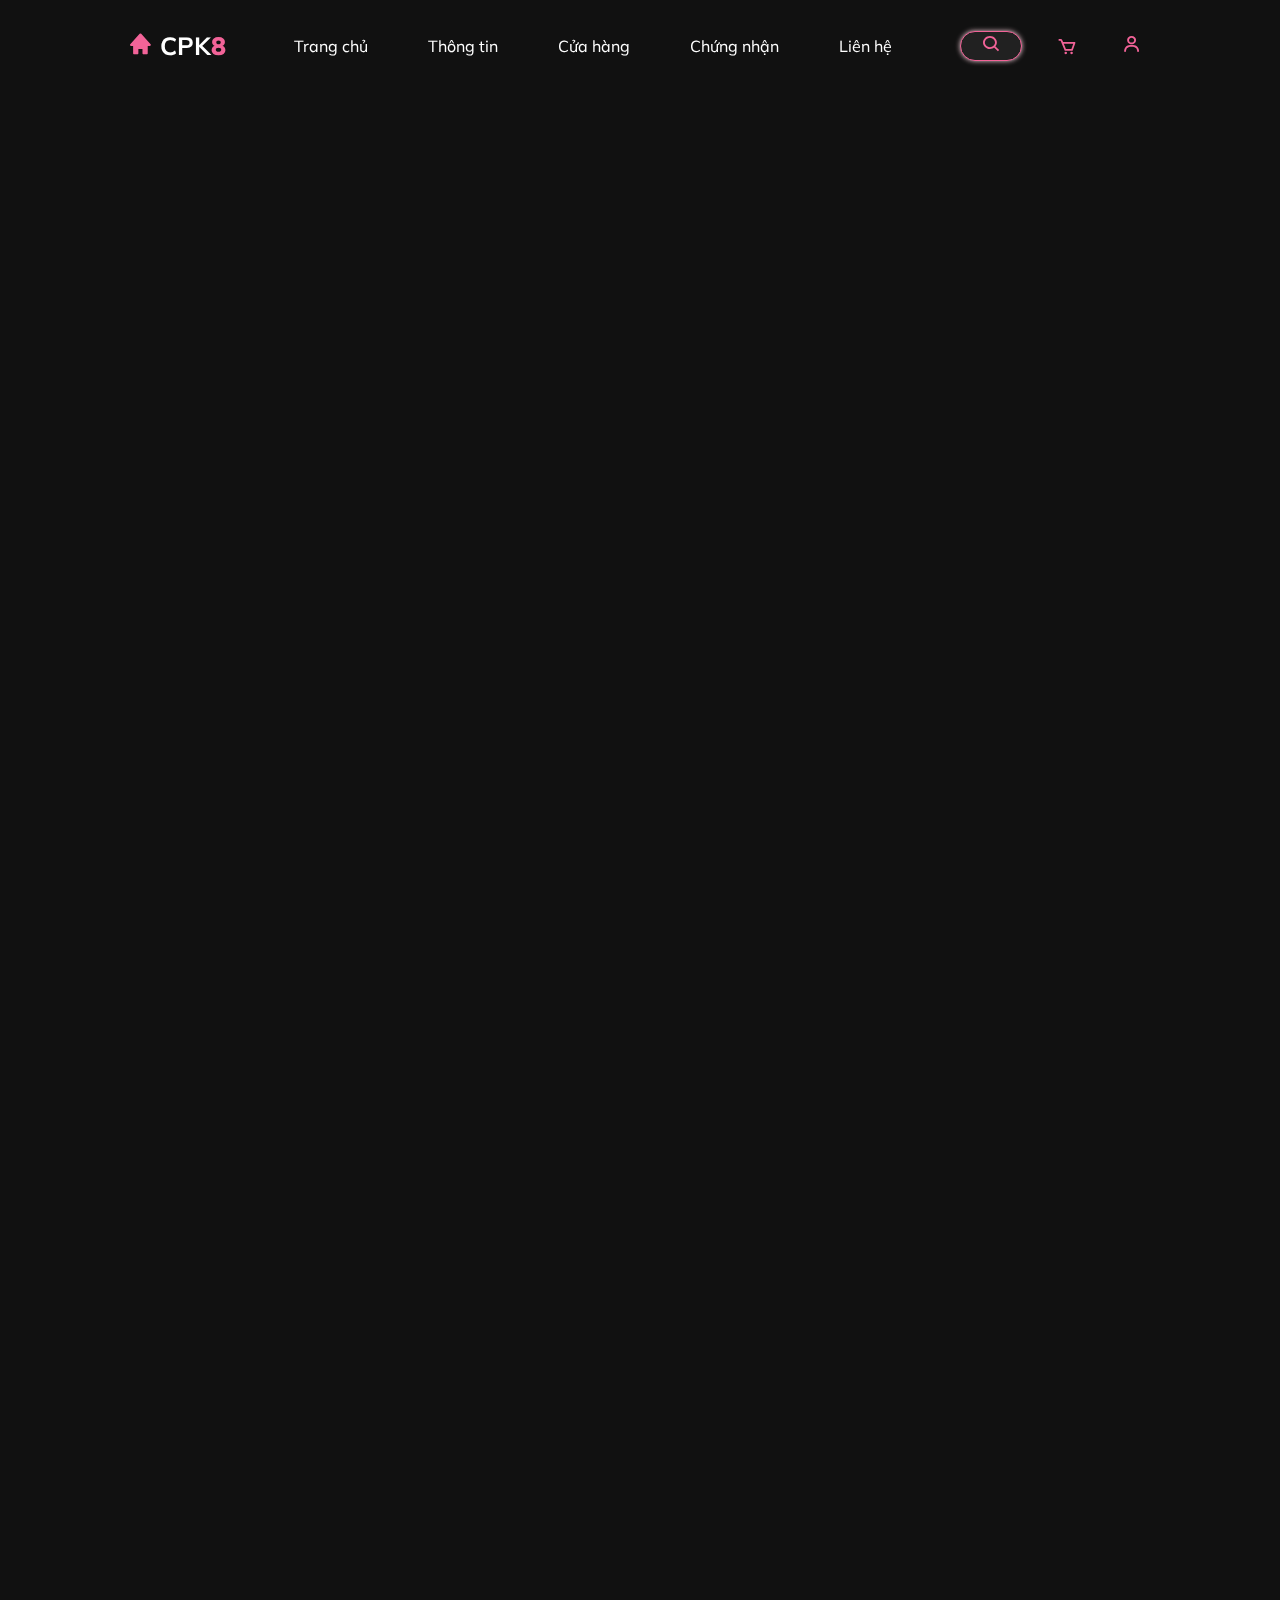
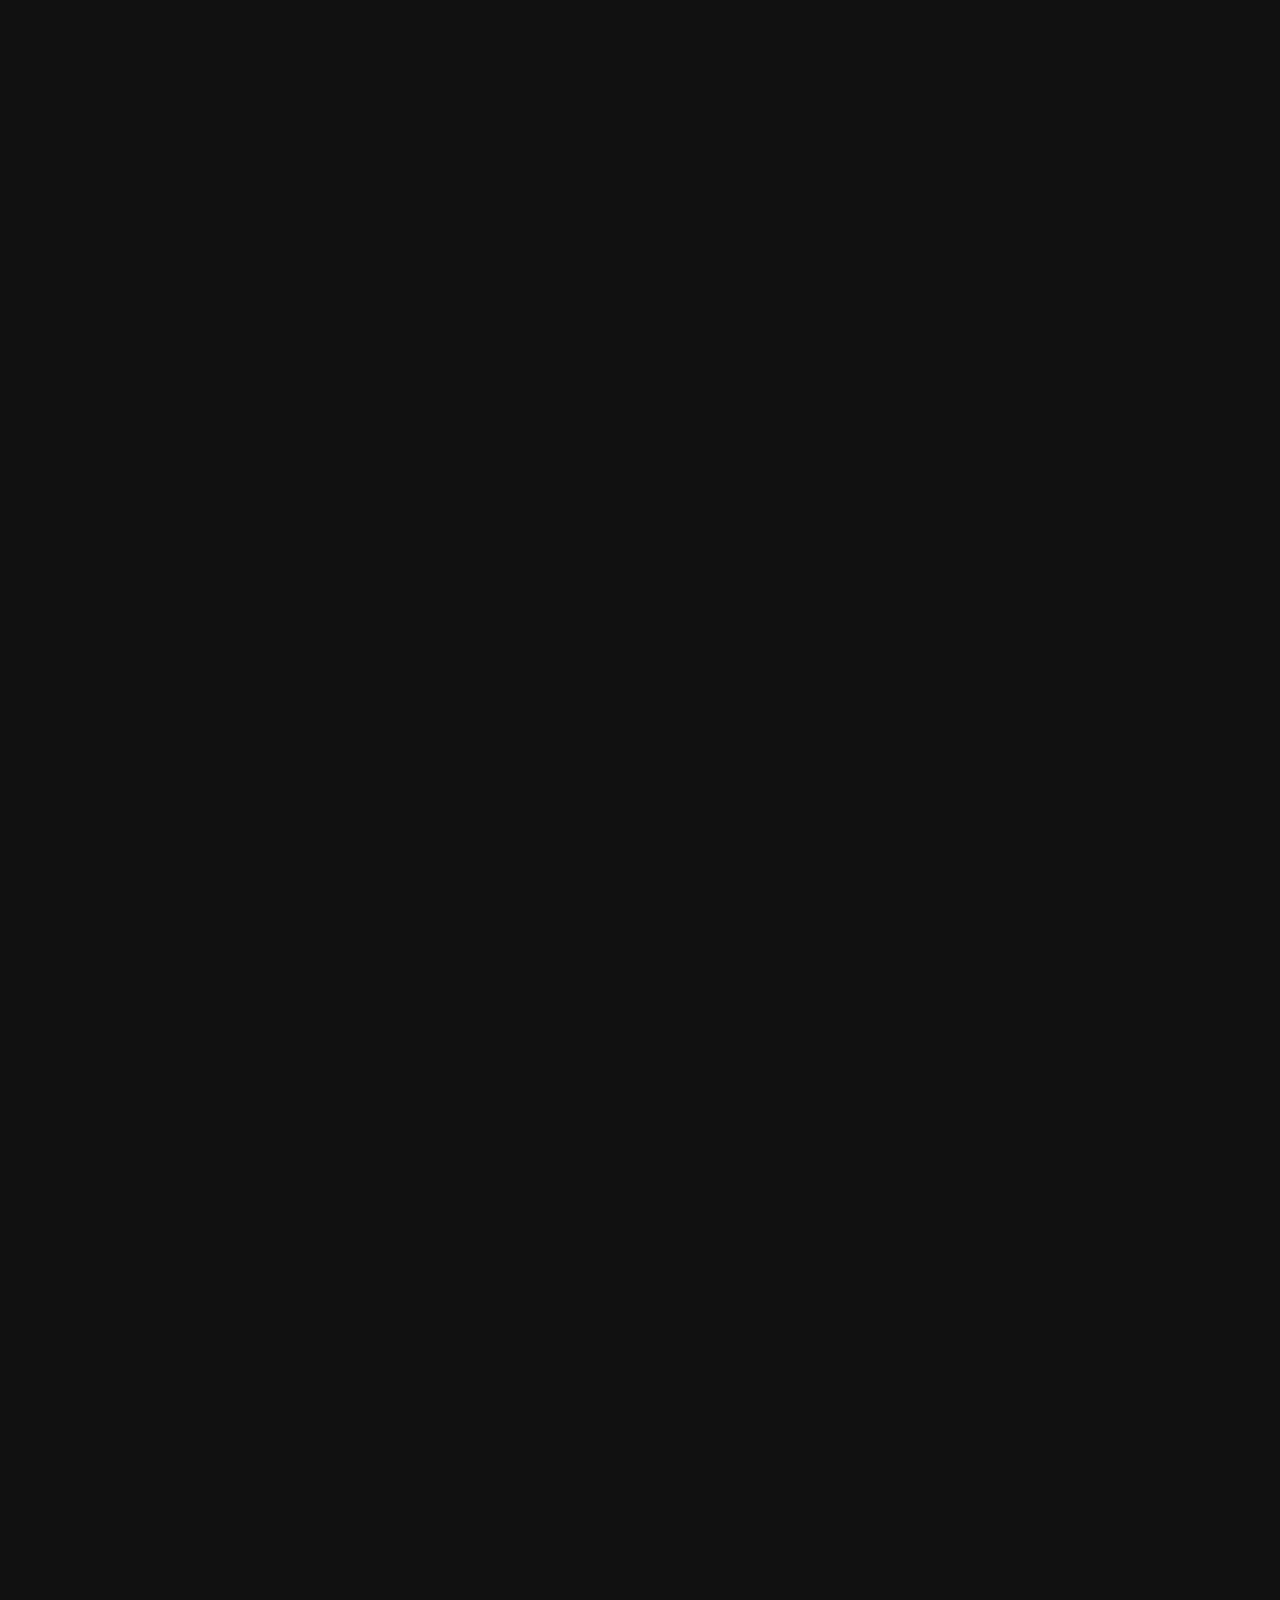
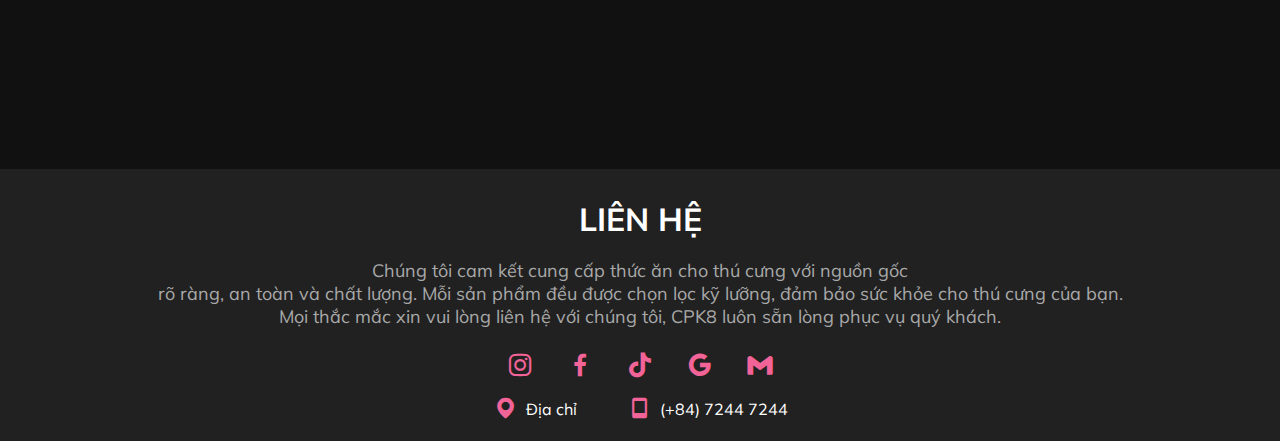
<file: HTML/index.html>
<!DOCTYPE html>
<html lang="en">
  <head>
    <meta charset="UTF-8" />
    <meta name="viewport" content="width=device-width, initial-scale=1.0" />
    <title>Document</title>
    <!-- Link icon-->
    <link
      rel="stylesheet"
      href="https://unpkg.com/boxicons@latest/css/boxicons.min.css"
    />

    <!-- Link font -->
    <link rel="preconnect" href="https://fonts.googleapis.com" />
    <link rel="preconnect" href="https://fonts.gstatic.com" crossorigin />
    <link
      href="https://fonts.googleapis.com/css2?family=Mulish:ital,wght@0,200..1000;1,200..1000&display=swap"
      rel="stylesheet"
    />

    <!-- Link css -->
    <link rel="stylesheet" href="/CSS/style.css" />
  </head>

  <body>
    <!-- Header (Nha Phuong)-->
    <header>
      <div class="logo">
        <a href="#"><i class="bx bxs-home"></i> CPK<span>8</span> </a>
      </div>
      <div class="nav-list">
        <ul>
          <li>
            <a href="index.html#home" data-page="home" class="nav-link"
              >Trang chủ</a
            >
          </li>
          <li>
            <a href="info.html#info" data-page="info" class="nav-link"
              >Thông tin</a
            >
          </li>
          <li class="has-submenu" id="dropdown">
            <a href="store.html#store" data-page="store" class="nav-link"
              >Cửa hàng</a
            >
            <ul class="submenu">
              <li><a href="store.html#cho">Thức ăn chó</a></li>
              <li><a href="store.html#meo">Thức ăn mèo</a></li>
              <li><a href="store.html#cat">Cát vệ sinh</a></li>
              <li><a href="store.html#dochoi">Đồ chơi xinh</a></li>
              <li><a href="store.html#yeuthich">Yêu thích</a></li>
            </ul>
          </li>

          <li>
            <a href="#cl" data-page="cl" class="nav-link">Chứng nhận</a>
          </li>
          <li>
            <a href="#contact" data-page="contact" class="nav-link">Liên hệ</a>
          </li>
        </ul>
      </div>
      <div class="nav">
        <div class="sr">
          <input type="text" class="search" placeholder="Tìm kiếm..." />
          <a href="" id="nut"><i class="bx bx-search"></i> </a>
        </div>

        <div class="cart-icon-wrapper">
          <a href="/HTML/cart.html"
            ><i class="bx bx-cart"></i> <span id="cart-count">0</span></a
          >
          <div id="mini-cart-dropdown" class="mini-cart-dropdown">
            <h5>Giỏ hàng của bạn</h5>
            <div id="mini-cart-items" class="mini-cart-items">
              <p class="text-muted text-center">Giỏ hàng trống.</p>
            </div>
            <div class="mini-cart-footer">
              <span>Tổng tiền:</span>
              <span id="mini-cart-total-price">0₫</span>
            </div>
            <div class="mini-cart-actions">
              <a href="/HTML/cart.html" class="btn-view-cart">Xem giỏ hàng</a>
            </div>
          </div>
        </div>
        <a href="" class="menu"> <i class="bx bx-menu"></i></a>
        <a href=""><i class="bx bx-user"></i></a>
      </div>
    </header>

    <!-- Nhiem  vu 0 (Nha Phuong) -->
    <!-- Home -->
    <section class="home" id="home" data-group="home">
      <div class="left">
        <h1>THỨC ĂN <span>HẤP DẪN</span> CHO <span>THÚ CƯNG</span> CỦA BẠN</h1>
        <div class="buttons">
          <a href="" class="btn">Xem thêm <i class="bx bx-play"></i></a>
          <a href="" class="btn-1">Mua ngay</a>
        </div>
      </div>
      <div class="image">
        <img src="/IMG/meo.png" alt="" />
      </div>
    </section>

    <!-- Nhiem  vu 1 (Bao Chau)-->
    <!-- Thong tin -->
    <section class="info-boxes" id="info" data-group="info">
      <div class="info-item">
        <a href="" class="phone"><i class="bx bxs-watch"></i></a>
        <p>7:00am - 21:00pm</p>
        <span>Giờ mở cửa</span>
      </div>
      <div class="info-item">
        <a href="" class="phone"><i class="bx bxs-map"></i></a>
        <p>140 Lê Trọng Tấn</p>
        <span>Địa chỉ của chúng tôi</span>
      </div>
      <div class="info-item">
        <a href="" class="phone"><i class="bx bxs-phone"></i></a>
        <p>(+84) 7724 4724</p>
        <span>Gọi cho chúng tôi</span>
      </div>
    </section>

    <section class="pet-food-info fly-in-section" id="info-2" data-group="info">
      <div class="info-container">
        <img src="/IMG/dog.png" alt="poodle" class="poodle-img" />
        <div class="info-text">
          <h2>TẠI SAO CẦN CẨN TRỌNG TRONG VIỆC MUA THỨC ĂN CHO THÚ CƯNG.</h2>
          <p>
            Mỗi loài, mỗi giống thú cưng có nhu cầu dinh dưỡng khác nhau. Việc
            cho ăn sai loại có thể gây thiếu chất hoặc dư thừa chất, dẫn đến các
            vấn đề sức khỏe như béo phì, bệnh thận, tiêu hóa kém,..., Một số thú
            cưng bị dị ứng hoặc không tiêu hóa được một số loại thức ăn (ví dụ:
            sô cô la, hành, tỏi,... rất độc với chó mèo).
          </p>
          <p>
            Đầu tư đúng vào thức ăn chất lượng sẽ giảm nguy cơ bệnh tật, tránh
            phải đi khám thú y thường xuyên, giúp tiết kiệm thời gian và tiền
            bạc.
          </p>
          <a href="#" class="read-more">Xem thêm ➤</a>
        </div>
      </div>
    </section>

    <!-- Nhiem  vu 2 (Nha Phuong) -->
    <!-- Section cua hang -->
    <section class="boxes-food" id="store" data-group="store">
      <h3>Cửa Hàng Chúng Tôi</h3>
      <h1>NHỮNG SẢN PHẨM BÁN CHẠY</h1>
      <div class="slider-wrapper">
        <button class="arrow left">&#10094;</button>
        <!-- mũi tên trái -->

        <div class="foods">
          <div class="food-item">
            <a href="#"><i class="bx bx-heart"></i></a>
            <img src="/IMG/TA2.png" class="i-sp" alt="Royal Canin Hairball" />
            <h3>Royal Canin</h3>
            <a href="#" class="des"
              >Thức ăn hạt cho mèo tiêu búi lông Royal Canin Hairball</a
            >
            <div class="cost">
              <p>135.000đ</p>
              <a
                href="javascript:void(0);"
                class="add-to-cart"
                data-name="Royal Canin Hairball"
                data-price="135000"
                data-image="/IMG/TA2.png"
                data-description="Thức ăn hạt cho mèo tiêu búi lông Royal Canin Hairball"
                >Thêm</a
              >
            </div>
          </div>
          <div class="food-item">
            <a href="#"><i class="bx bx-heart"></i></a>
            <img src="/IMG/TA3.png" class="i-sp" alt="Royal Canin Sensory" />
            <h3>Royal Canin</h3>
            <a href="#" class="des"
              >Pate mèo Royal Canin Sensory kích thích giác quan 85g</a
            >
            <div class="cost">
              <p>29.000đ</p>
              <a
                href="javascript:void(0);"
                class="add-to-cart"
                data-name="Royal Canin Sensory"
                data-price="29000"
                data-image="/IMG/TA3.png"
                data-description="Pate mèo Royal Canin Sensory kích thích giác quan 85g"
                >Thêm</a
              >
            </div>
          </div>
          <div class="food-item">
            <a href="#"><i class="bx bx-heart"></i></a>
            <img
              src="/IMG/TA4.png"
              class="i-sp"
              alt="Royal Canin Hairball Pate"
            />
            <h3>Royal Canin</h3>
            <a href="#" class="des"
              >Pate mèo tiêu búi lông Royal Canin Hairball 85g</a
            >
            <div class="cost">
              <p>29.000đ</p>
              <a
                href="javascript:void(0);"
                class="add-to-cart"
                data-name="Royal Canin Hairball Pate"
                data-price="29000"
                data-image="/IMG/TA4.png"
                data-description="Pate mèo tiêu búi lông Royal Canin Hairball 85g"
                >Thêm</a
              >
            </div>
          </div>
          <div class="food-item">
            <a href="#"><i class="bx bx-heart"></i></a>
            <img
              src="/IMG/TA5.png"
              class="i-sp"
              alt="Royal Canin Poodle Adult"
            />
            <h3>Royal Canin</h3>
            <a href="#" class="des"
              >Thức ăn hạt cho chó Poodle trưởng thành Royal Canin Poodle
              Adult</a
            >
            <div class="cost">
              <p>145.000đ</p>
              <a
                href="javascript:void(0);"
                class="add-to-cart"
                data-name="Royal Canin Poodle Adult"
                data-price="145000"
                data-image="/IMG/TA5.png"
                data-description="Thức ăn hạt cho chó Poodle trưởng thành Royal Canin Poodle Adult"
                >Thêm</a
              >
            </div>
          </div>
          <div class="food-item">
            <a href="#"><i class="bx bx-heart"></i></a>
            <img
              src="/IMG/TA6.png"
              class="i-sp"
              alt="Royal Canin Mother and Babycat"
            />
            <h3>Royal Canin</h3>
            <a href="#" class="des"
              >Thức ăn hạt cho mèo mẹ & mèo con Royal Canin Mother and
              Babycat</a
            >
            <div class="cost">
              <p>120.000đ</p>
              <a
                href="javascript:void(0);"
                class="add-to-cart"
                data-name="Royal Canin Mother and Babycat"
                data-price="120000"
                data-image="/IMG/TA6.png"
                data-description="Thức ăn hạt cho mèo mẹ & mèo con Royal Canin Mother and Babycat"
                >Thêm</a
              >
            </div>
          </div>
          <div class="food-item">
            <a href="#"><i class="bx bx-heart"></i></a>
            <img
              src="/IMG/TA7.png"
              class="i-sp"
              alt="Royal Canin Medium Adult"
            />
            <h3>Royal Canin</h3>
            <a href="#" class="des"
              >Thức ăn hạt cho chó trưởng thành giống vừa Royal Canin Medium
              Adult</a
            >
            <div class="cost">
              <p>179.000đ</p>
              <a
                href="javascript:void(0);"
                class="add-to-cart"
                data-name="Royal Canin Medium Adult"
                data-price="179000"
                data-image="/IMG/TA7.png"
                data-description="Thức ăn hạt cho chó trưởng thành giống vừa Royal Canin Medium Adult"
                >Thêm</a
              >
            </div>
          </div>
          <div class="food-item">
            <a href="#"><i class="bx bx-heart"></i></a>
            <img src="/IMG/TA8.png" class="i-sp" alt="Royal Canin Fit 32" />
            <h3>Royal Canin</h3>
            <a href="#" class="des"
              >Thức ăn hạt cho mèo trưởng thành vận động thường xuyên Royal
              Canin Fit 32</a
            >
            <div class="cost">
              <p>109.000đ</p>
              <a
                href="javascript:void(0);"
                class="add-to-cart"
                data-name="Royal Canin Fit 32"
                data-price="109000"
                data-image="/IMG/TA8.png"
                data-description="Thức ăn hạt cho mèo trưởng thành vận động thường xuyên Royal Canin Fit 32"
                >Thêm</a
              >
            </div>
          </div>
        </div>
        <button class="arrow right">&#10095;</button>
        <!-- mũi tên phải -->
      </div>
      <a href="/HTML/store.html" class="read-more read-more-s">Xem thêm ➤</a>
    </section>

    <!-- Section chung nhan -->
    <section class="cn-boxes" id="cl" data-group="cl">
      <h3>Chứng Nhận</h3>
      <h1>AN TOÀN THỰC PHẨM</h1>
      <div class="cn-mom">
        <div class="cn-item">
          <a href="" class="phones"
            ><i class="bx bxs-check-shield"></i> Nguồn gốc rõ ràng</a
          >
          <p>
            Thức ăn cho thú cưng được nhập từ nhà cung cấp uy tín, có nguồn gốc
            minh bạch. Đảm bảo không chứa chất cấm hay phụ gia gây hại.
          </p>
        </div>
        <div class="cn-item">
          <a href="" class="phones"
            ><i class="bx bxs-certification"></i> Giấy phép an toàn</a
          >
          <p>
            Sản phẩm có giấy chứng nhận vệ sinh an toàn thực phẩm từ cơ quan
            chức năng. Đã qua kiểm định chất lượng trước khi đến tay khách hàng.
          </p>
        </div>
        <div class="cn-item">
          <a href="" class="phones"
            ><i class="bx bxs-dish"></i> Chế biến tại chỗ an toàn</a
          >
          <p>
            Thức ăn tự làm được chế biến trong môi trường sạch, đảm bảo vệ sinh
            nghiêm ngặt. Nguyên liệu tươi mới, phù hợp dinh dưỡng cho thú cưng.
          </p>
        </div>
      </div>
    </section>
    <footer class="contact" id="contact" data-group="contact">
      <h1>LIÊN HỆ</h1>
      <p>
        Chúng tôi cam kết cung cấp thức ăn cho thú cưng với nguồn gốc <br />rõ
        ràng, an toàn và chất lượng. Mỗi sản phẩm đều được chọn lọc kỹ lưỡng,
        đảm bảo sức khỏe cho thú cưng của bạn.<br />
        Mọi thắc mắc xin vui lòng liên hệ với chúng tôi, CPK8 luôn sẵn lòng phục
        vụ quý khách.
      </p>
      <div class="icons-mxh">
        <a href=""><i class="bx bxl-instagram"></i></a>
        <a href=""><i class="bx bxl-facebook"></i></a>
        <a href=""><i class="bx bxl-tiktok"></i></a>
        <a href=""><i class="bx bxl-google"></i></a>
        <a href=""><i class="bx bxl-gmail"></i></a>
      </div>
      <div class="adr">
        <a href=""><i class="bx bxs-map"></i> Địa chỉ</a>
        <a href=""><i class="bx bx-mobile"></i> (+84) 7244 7244</a>
      </div>
    </footer>
    <!-- link script -->
    <script src="/JS/cart.js"></script>
    <script src="/JS/script.js"></script>
  </body>
</html>
</file>
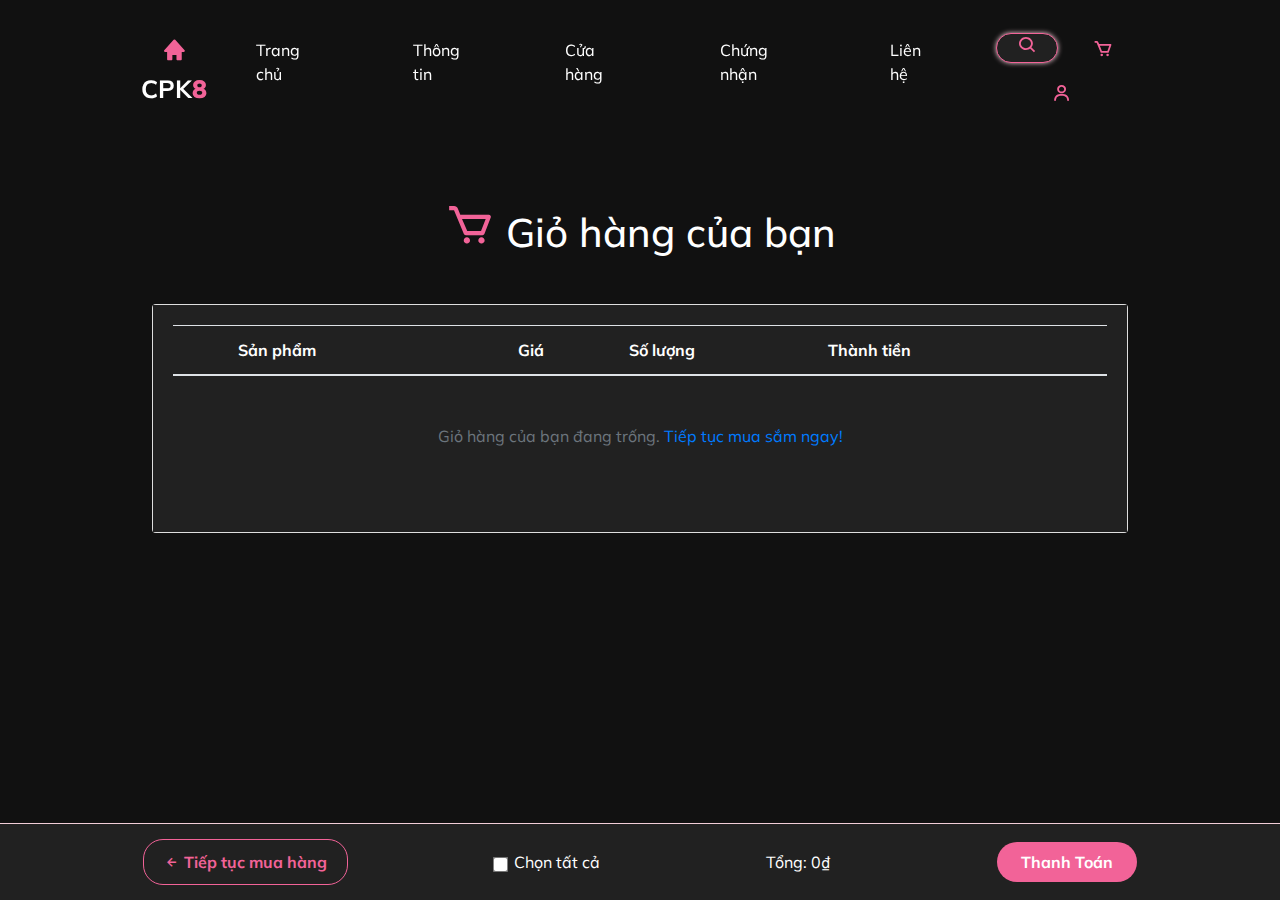
<file: HTML/cart.html>
<!DOCTYPE html>
<html lang="vi">
  <head>
    <meta charset="UTF-8" />
    <meta name="viewport" content="width=device-width, initial-scale=1.0" />
    <title>Giỏ hàng của bạn</title>
    <link
      rel="stylesheet"
      href="https://unpkg.com/boxicons@latest/css/boxicons.min.css"
    />

    <link rel="preconnect" href="https://fonts.googleapis.com" />
    <link rel="preconnect" href="https://fonts.gstatic.com" crossorigin />
    <link
      href="https://fonts.googleapis.com/css2?family=Mulish:ital,wght@0,200..1000;1,200..1000&display=swap"
      rel="stylesheet"
    />

    <link rel="stylesheet" href="/CSS/bootstrap.min.css" />
    <link rel="stylesheet" href="/CSS/cart.css" />
    <link rel="stylesheet" href="/CSS/style.css" />
  </head>
  <body>
    <header>
      <div class="logo">
        <a href="#"><i class="bx bxs-home"></i> CPK<span>8</span> </a>
      </div>
      <div class="nav-list">
        <ul>
          <li>
            <a href="index.html#home" data-page="home" class="nav-link"
              >Trang chủ</a
            >
          </li>
          <li>
            <a href="info.html#info" data-page="info" class="nav-link"
              >Thông tin</a
            >
          </li>
          <li class="has-submenu" id="dropdown">
            <a href="store.html#store" data-page="store" class="nav-link"
              >Cửa hàng</a
            >
            <ul class="submenu">
              <li><a href="store.html#cho">Thức ăn chó</a></li>
              <li><a href="store.html#meo">Thức ăn mèo</a></li>
              <li><a href="store.html#cat">Cát vệ sinh</a></li>
              <li><a href="store.html#dochoi">Đồ chơi xinh</a></li>
              <li><a href="store.html#yeuthich">Yêu thích</a></li>
            </ul>
          </li>

          <li>
            <a href="#cl" data-page="cl" class="nav-link">Chứng nhận</a>
          </li>
          <li>
            <a href="#contact" data-page="contact" class="nav-link">Liên hệ</a>
          </li>
        </ul>
      </div>
      <div class="nav">
        <div class="sr">
          <input type="text" class="search" placeholder="Tìm kiếm..." />
          <a href="" id="nut"><i class="bx bx-search"></i> </a>
        </div>

        <div class="cart-icon-wrapper">
          <a href="/HTML/cart.html"
            ><i class="bx bx-cart"></i> <span id="cart-count">0</span></a
          >
          <div id="mini-cart-dropdown" class="mini-cart-dropdown">
            <h5>Giỏ hàng của bạn</h5>
            <div id="mini-cart-items" class="mini-cart-items">
              <p class="text-muted text-center">Giỏ hàng trống.</p>
            </div>
            <div class="mini-cart-footer">
              <span>Tổng tiền:</span>
              <span id="mini-cart-total-price">0₫</span>
            </div>
            <div class="mini-cart-actions">
              <a href="/HTML/cart.html" class="btn-view-cart">Xem giỏ hàng</a>
            </div>
          </div>
        </div>
        <a href="" class="menu"> <i class="bx bx-menu"></i></a>
        <a href=""><i class="bx bx-user"></i></a>
      </div>
    </header>

    <section class="table-cart"></section>
    <div class="container-fluid px-4 mt-0 mb-5">
      <h1 class="text-center mb-4 cart-page-title text-white">
        <a href="" class="cart"><i class="bx bx-cart"></i></a> Giỏ hàng của bạn
      </h1>
      <div class="card shadow-sm cart-card">
        <div class="card-body">
          <div class="table-responsive">
            <table class="table align-middle cart-table">
              <thead>
                <tr>
                  <th></th>
                  <th class="text-white" scope="col">Sản phẩm</th>
                  <th></th>
                  <th class="text-white" scope="col" class="text-center">
                    Giá
                  </th>
                  <th class="text-white" scope="col" class="text-center">
                    Số lượng
                  </th>
                  <th class="text-white" scope="col" class="text-center">
                    Thành tiền
                  </th>
                  <th class="text-white" scope="col" class="text-center"></th>
                </tr>
              </thead>
              <tbody id="cart-items-container">
              </tbody>
            </table>
          </div>
        </div>
      </div>
    </div>

    <div class="cart-footer-bar">
      <div
        class="container d-flex justify-content-between align-items-center flex-wrap"
      >
        <a href="index.html" class="btn btn-outline-light me-2 mb-2 mb-md-0">
          <i class="bx bx-left-arrow-alt"></i> Tiếp tục mua hàng
        </a>

        <div class="d-flex align-items-center mb-2 mb-md-0">
          <input
            type="checkbox"
            id="selectAllFooter"
            class="form-check-input me-2"
          />
          <label for="selectAllFooter" class="form-check-label text-white"
            >Chọn tất cả</label
          >
        </div>

        <div class="text-white fw-bold mb-2 mb-md-0">
          Tổng: <span id="totalPriceFooter">0₫</span>
        </div>

        <button class="btn btn-checkout px-4 py-2">Thanh Toán</button>
      </div>
    </div>

    <script src="/JS/bootstrap.bundle.min.js""></script>
    <script src="/JS/script.js"></script>
    <script src="/JS/cart.js"></script>

  </body>
</html>
</file>
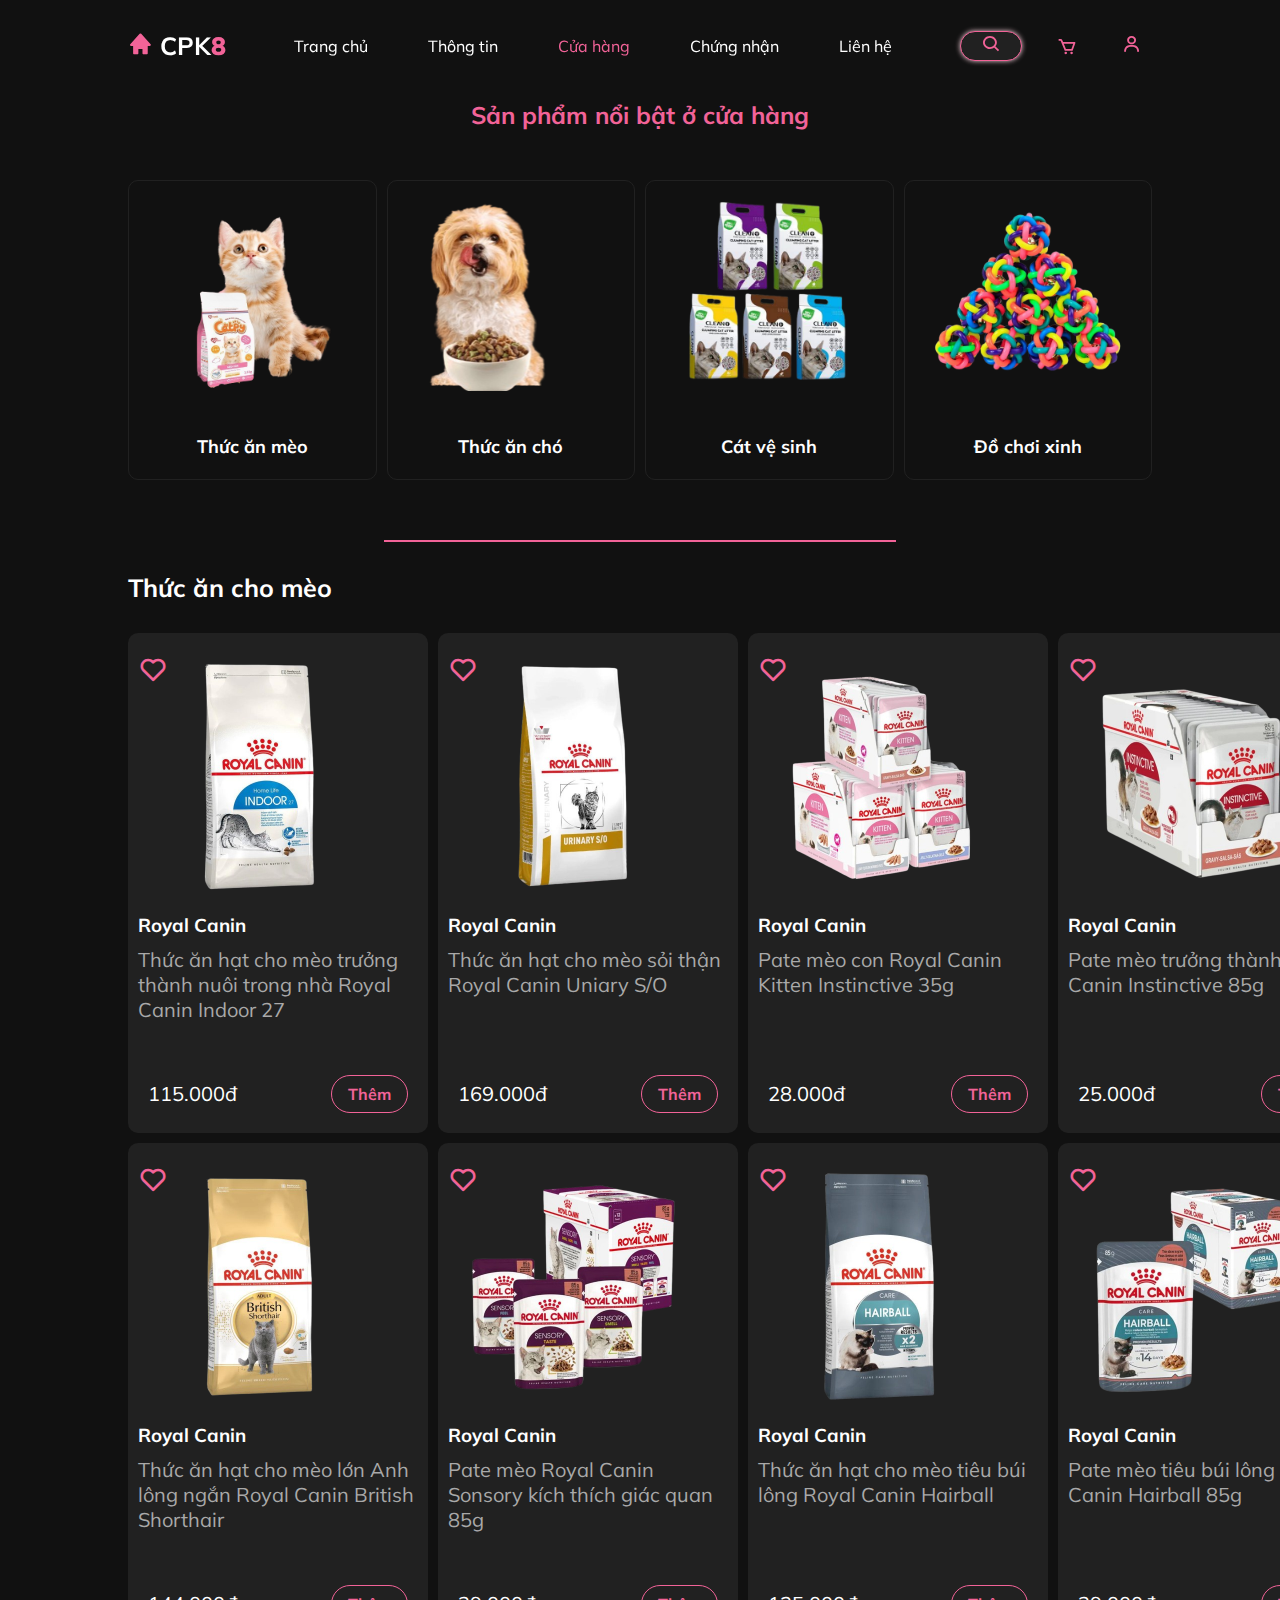
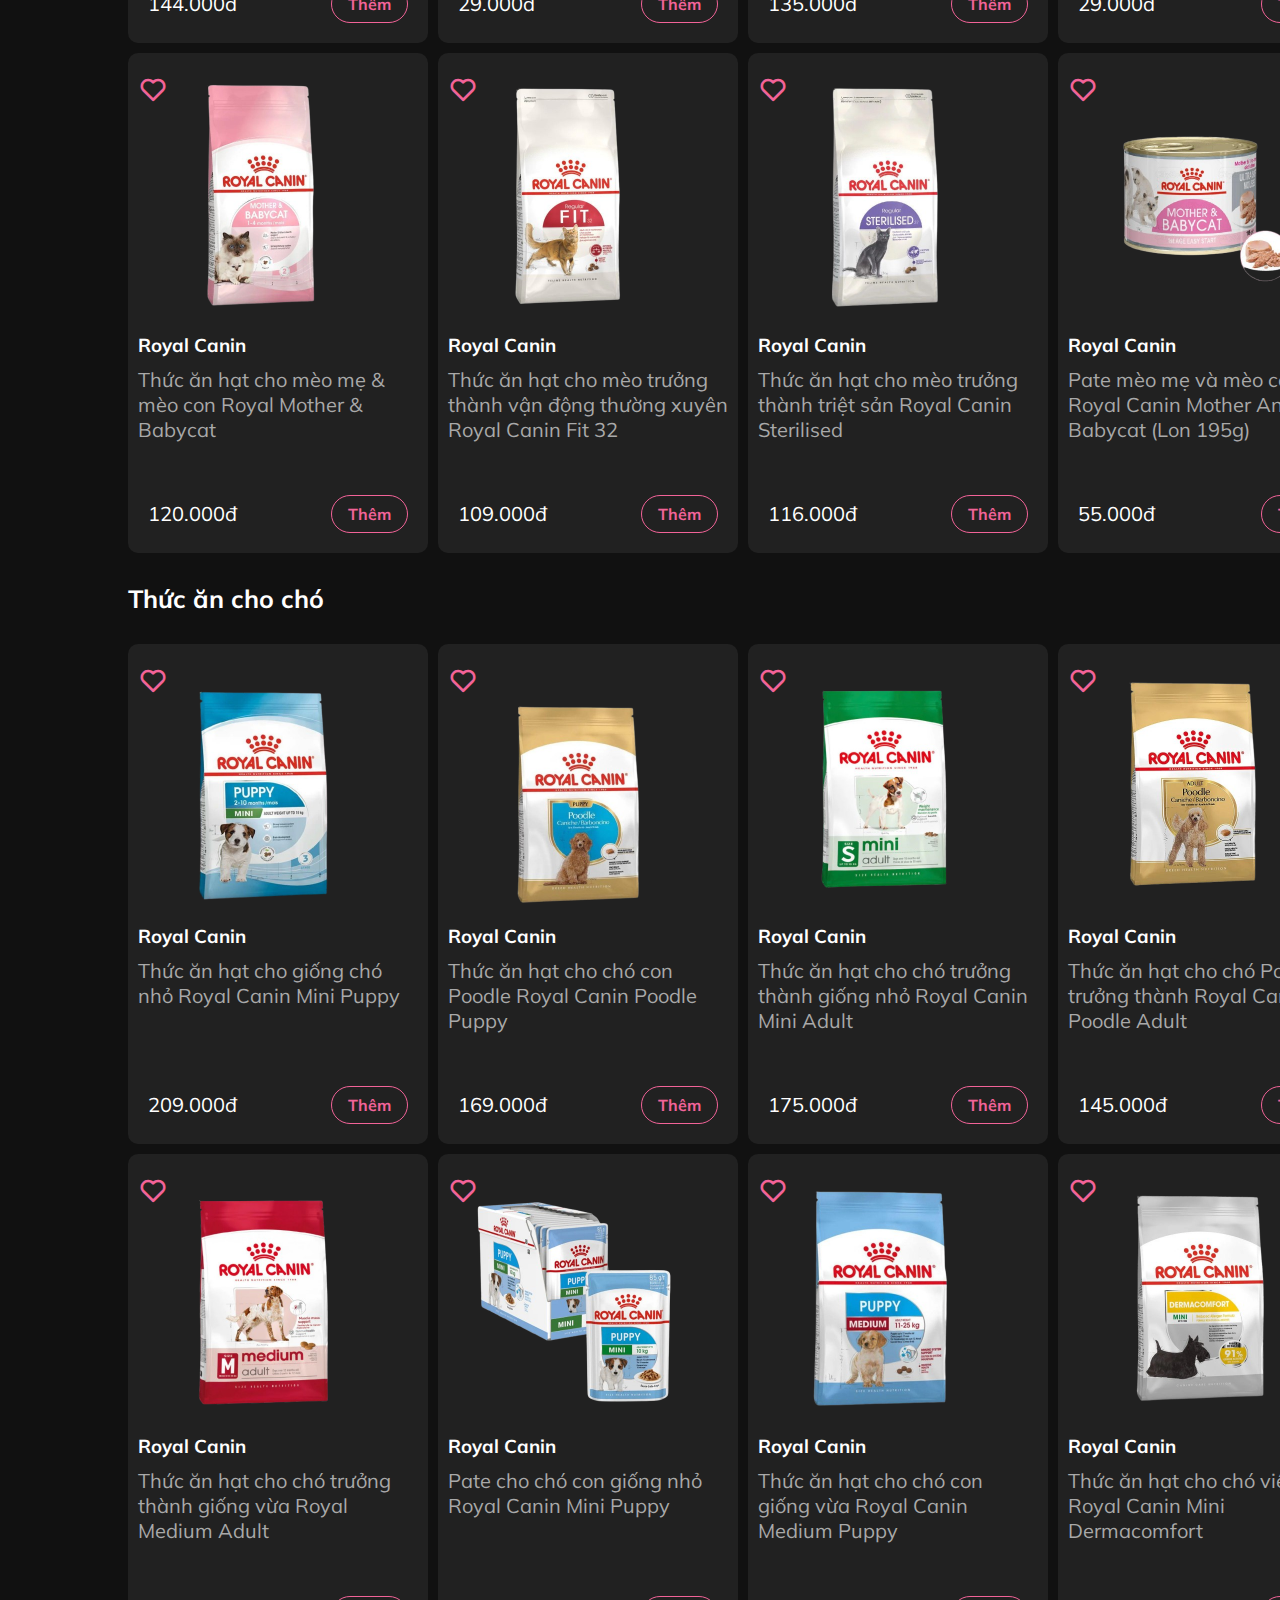
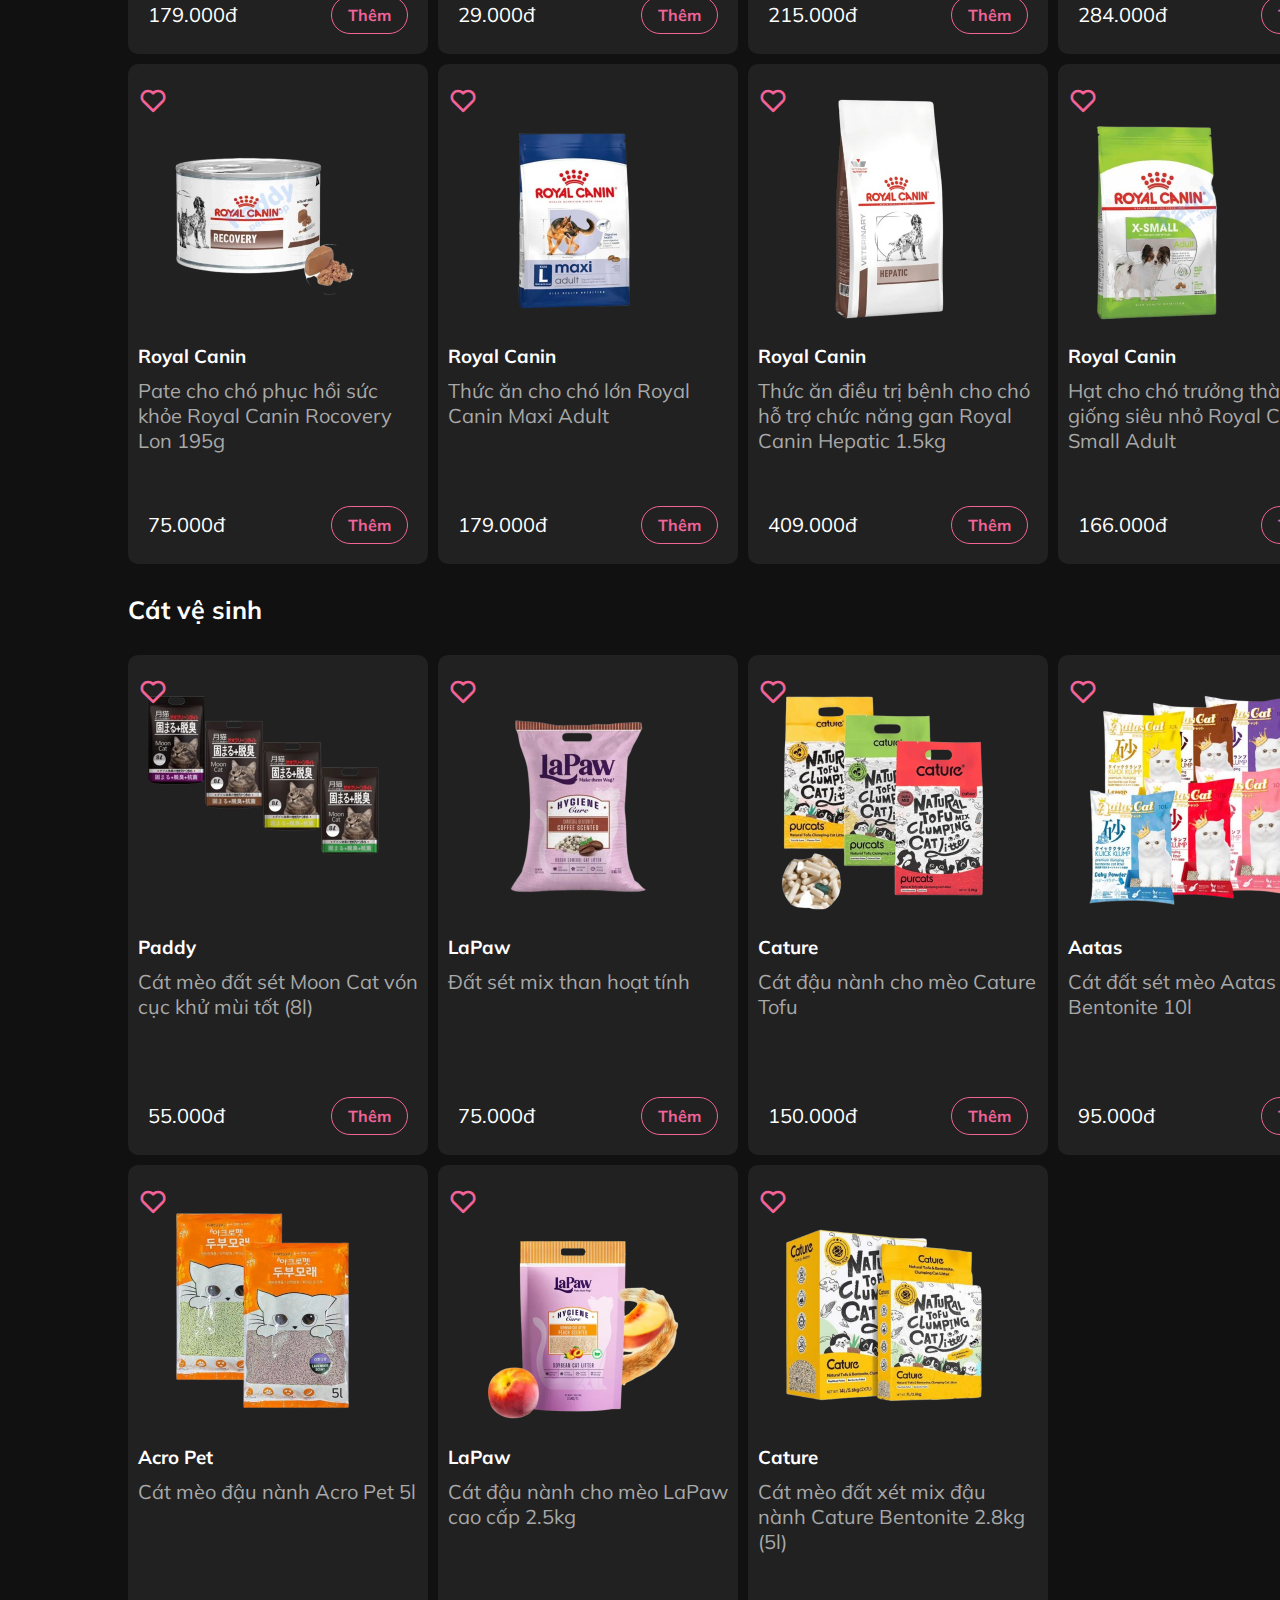
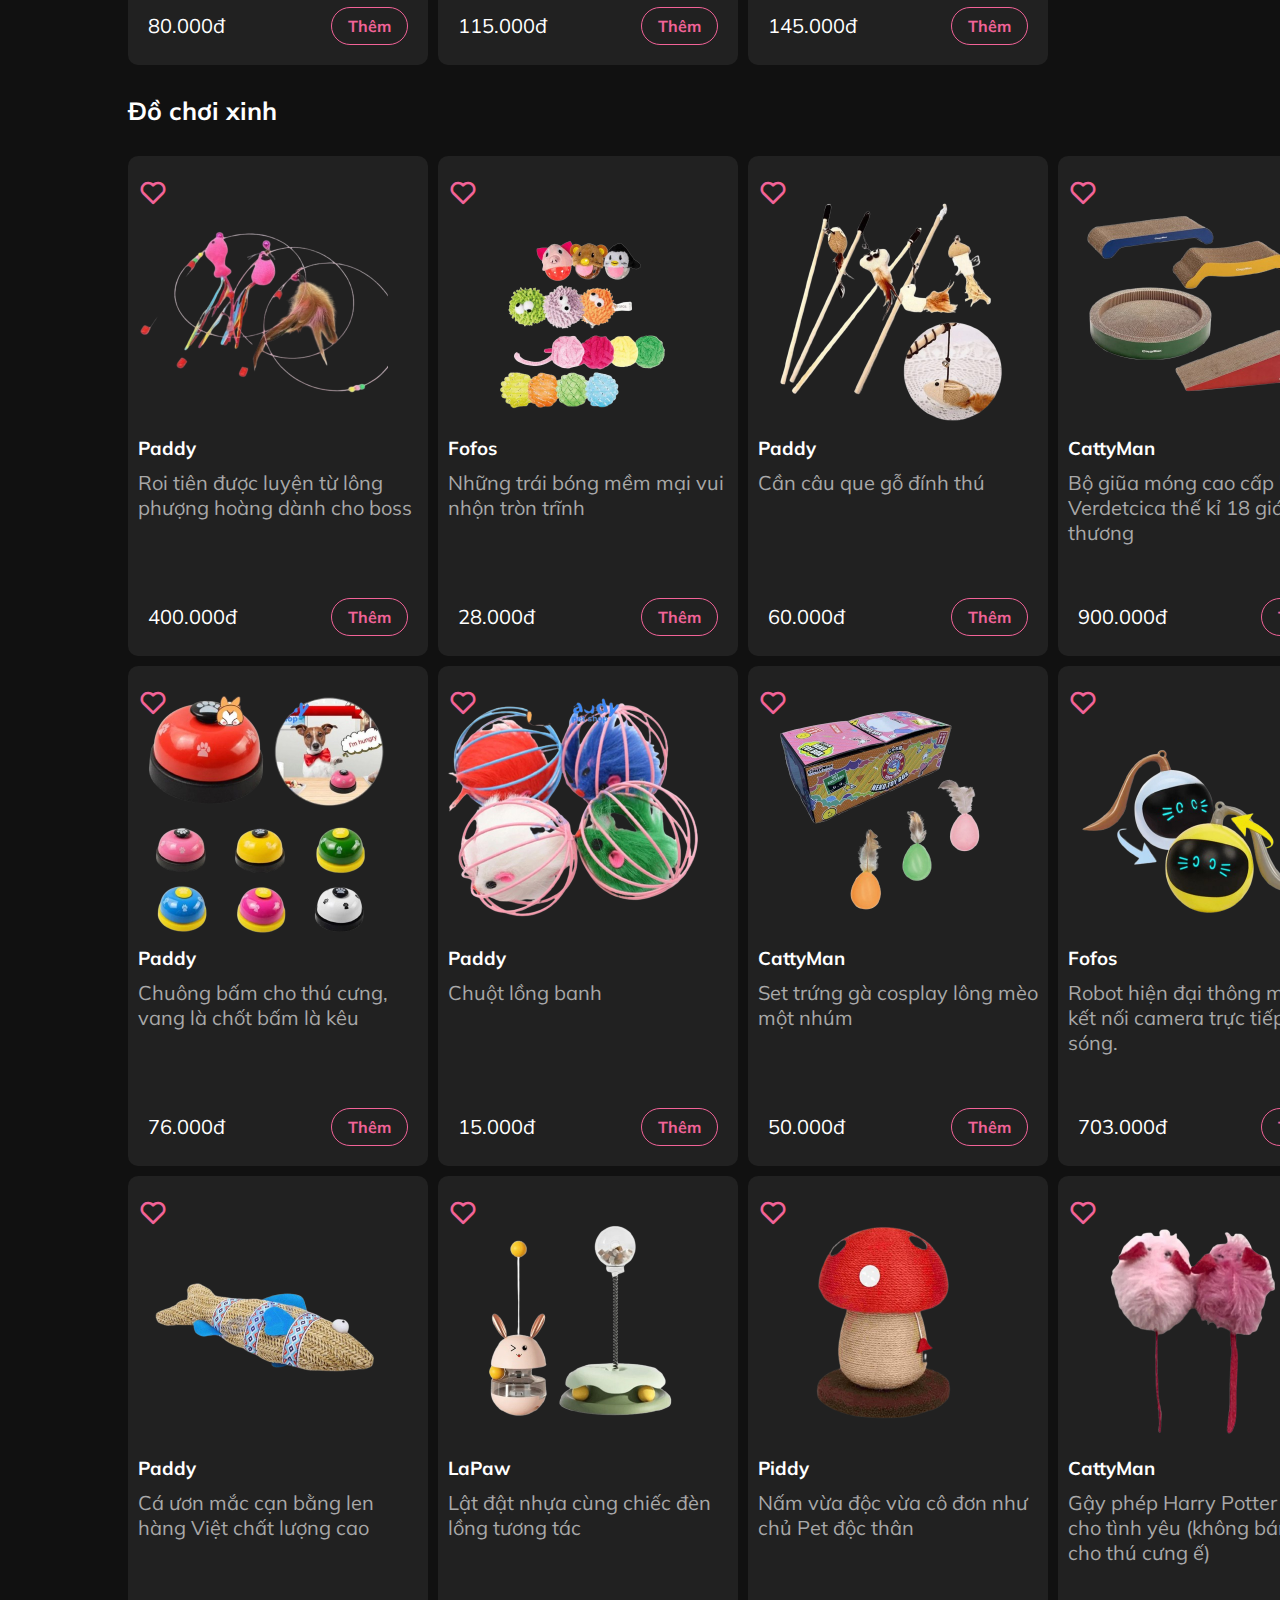
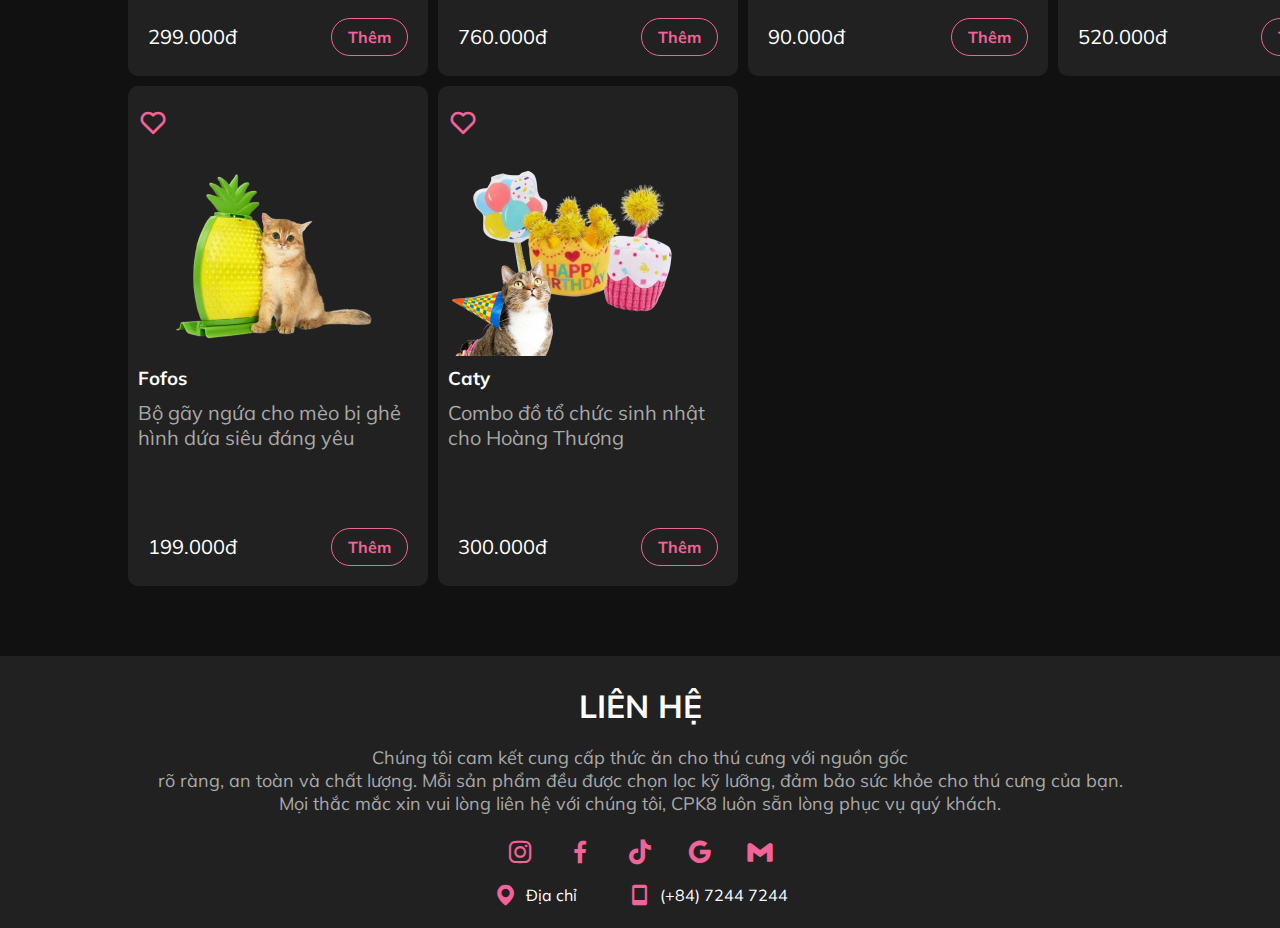
<file: HTML/store.html>
<!DOCTYPE html>
<html lang="en">
  <head>
    <meta charset="UTF-8" />
    <meta name="viewport" content="width=device-width, initial-scale=1.0" />
    <!-- Link icon-->
    <link
      rel="stylesheet"
      href="https://unpkg.com/boxicons@latest/css/boxicons.min.css"
    />

    <!-- Link font -->
    <link rel="preconnect" href="https://fonts.googleapis.com" />
    <link rel="preconnect" href="https://fonts.gstatic.com" crossorigin />
    <link
      href="https://fonts.googleapis.com/css2?family=Mulish:ital,wght@0,200..1000;1,200..1000&display=swap"
      rel="stylesheet"
    />
    <!-- Link css -->
    <link rel="stylesheet" href="/CSS/style.css" />
    <link rel="stylesheet" href="/CSS/cart.css" />
    <link rel="stylesheet" href="/CSS/store.css" />

    <title>Store</title>
  </head>
  <body data-current="store">
    <!-- Nha Phuong -->
    <header>
      <div class="logo">
        <a href="/HTML/index.html"
          ><i class="bx bxs-home"></i> CPK<span>8</span>
        </a>
      </div>
      <div class="nav-list">
        <ul>
          <li>
            <a href="index.html#home" data-page="home" class="nav-link"
              >Trang chủ</a
            >
          </li>
          <li>
            <a href="info.html#info" data-page="info" class="nav-link"
              >Thông tin</a
            >
          </li>
          <li class="has-submenu" id="dropdown">
            <a href="#" data-page="store" class="nav-link">Cửa hàng</a>
            <ul class="submenu">
              <li><a href="store.html#meo">Thức ăn mèo</a></li>
              <li><a href="store.html#cho">Thức ăn chó</a></li>
              <li><a href="store.html#cat">Cát vệ sinh</a></li>
              <li><a href="store.html#dochoi">Đồ chơi xinh</a></li>
              <li><a href="store.html#yeuthich">Yêu thích</a></li>
            </ul>
          </li>

          <li>
            <a href="index.html#cl" data-page="cl" class="nav-link"
              >Chứng nhận</a
            >
          </li>
          <li>
            <a href="index.html#contact" data-page="contact" class="nav-link"
              >Liên hệ</a
            >
          </li>
        </ul>
      </div>
      <div class="nav">
        <div class="sr">
          <input type="text" class="search" placeholder="Tìm kiếm..." />
          <a href="" id="nut"><i class="bx bx-search"></i> </a>
        </div>

        <div class="cart-icon-wrapper">
          <a href="/HTML/cart.html"
            ><i class="bx bx-cart"></i> <span id="cart-count">0</span></a
          >
          <div id="mini-cart-dropdown" class="mini-cart-dropdown">
            <h5>Giỏ hàng của bạn</h5>
            <div id="mini-cart-items" class="mini-cart-items">
              <p class="text-muted text-center">Giỏ hàng trống.</p>
            </div>
            <div class="mini-cart-footer">
              <span>Tổng tiền:</span>
              <span id="mini-cart-total-price">0₫</span>
            </div>
            <div class="mini-cart-actions">
              <a href="/HTML/cart.html" class="btn-view-cart">Xem giỏ hàng</a>
            </div>
          </div>
        </div>
        <a href="" class="menu"> <i class="bx bx-menu"></i></a>
        <a href=""><i class="bx bx-user"></i></a>
      </div>
    </header>
    <section class="loai">
      <h2>Sản phẩm nổi bật ở cửa hàng</h2>
      <div class="cac-loai">
        <div class="loai-item">
          <a href="#meo">
            <img src="/IMG/loai1.png" alt="" />
          </a>

          <a href="#meo">Thức ăn mèo</a>
        </div>
        <div class="loai-item">
          <a href="#cho">
            <img src="/IMG/loai2.png" alt="" />
          </a>
          <a href="#cho">Thức ăn chó</a>
        </div>
        <div class="loai-item">
          <a href="#cat">
            <img src="/IMG/loai3.png" alt="" />
          </a>
          <a href="#cat">Cát vệ sinh</a>
        </div>
        <div class="loai-item">
          <a href="#dochoi">
            <img src="/IMG/loai4.png" alt="" />
          </a>
          <a href="#dochoi">Đồ chơi xinh</a>
        </div>
      </div>
    </section>
    <hr class="ngang" />

    <!-- SECTION THUC AN CHO MEO -->
    <section class="meo" id="meo">
      <h3>Thức ăn cho mèo</h3>
      <div class="meos">
        <div class="food-item">
          <a href=""><i class="bx bx-heart"></i></a>
          <img src="/IMG/m1.png" class="i-sp" alt="" />
          <h3>Royal Canin</h3>
          <a href="" class="des"
            >Thức ăn hạt cho mèo trưởng thành nuôi trong nhà Royal Canin Indoor
            27</a
          >
          <div class="cost">
            <p>115.000đ</p>
            <a href="">Thêm</a>
          </div>
        </div>
        <div class="food-item">
          <a href=""><i class="bx bx-heart"></i></a>
          <img src="/IMG/m2.png" class="i-sp" alt="" />
          <h3>Royal Canin</h3>
          <a href="" class="des"
            >Thức ăn hạt cho mèo sỏi thận Royal Canin Uniary S/O</a
          >
          <div class="cost">
            <p>169.000đ</p>
            <a href="">Thêm</a>
          </div>
        </div>
        <div class="food-item">
          <a href=""><i class="bx bx-heart"></i></a>
          <img src="/IMG/m3.png" class="i-sp" alt="" />
          <h3>Royal Canin</h3>
          <a href="" class="des"
            >Pate mèo con Royal Canin Kitten Instinctive 35g</a
          >
          <div class="cost">
            <p>28.000đ</p>
            <a href="">Thêm</a>
          </div>
        </div>
        <div class="food-item">
          <a href=""><i class="bx bx-heart"></i></a>
          <img src="/IMG/m4.png" class="i-sp" alt="" />
          <h3>Royal Canin</h3>
          <a href="" class="des"
            >Pate mèo trưởng thành Royal Canin Instinctive 85g</a
          >
          <div class="cost">
            <p>25.000đ</p>
            <a href="">Thêm</a>
          </div>
        </div>
        <div class="food-item">
          <a href=""><i class="bx bx-heart"></i></a>
          <img src="/IMG/m5.png" class="i-sp" alt="" />
          <h3>Royal Canin</h3>
          <a href="" class="des"
            >Thức ăn hạt cho mèo lớn Anh lông ngắn Royal Canin British
            Shorthair</a
          >
          <div class="cost">
            <p>144.000đ</p>
            <a href="">Thêm</a>
          </div>
        </div>
        <div class="food-item">
          <a href=""><i class="bx bx-heart"></i></a>
          <img src="/IMG/m6.png" class="i-sp" alt="" />
          <h3>Royal Canin</h3>
          <a href="" class="des"
            >Pate mèo Royal Canin Sonsory kích thích giác quan 85g</a
          >
          <div class="cost">
            <p>29.000đ</p>
            <a href="">Thêm</a>
          </div>
        </div>
        <div class="food-item">
          <a href=""><i class="bx bx-heart"></i></a>
          <img src="/IMG/m7.png" class="i-sp" alt="" />
          <h3>Royal Canin</h3>
          <a href="" class="des"
            >Thức ăn hạt cho mèo tiêu búi lông Royal Canin Hairball</a
          >
          <div class="cost">
            <p>135.000đ</p>
            <a href="">Thêm</a>
          </div>
        </div>
        <div class="food-item">
          <a href=""><i class="bx bx-heart"></i></a>
          <img src="/IMG/m8.png" class="i-sp" alt="" />
          <h3>Royal Canin</h3>
          <a href="" class="des"
            >Pate mèo tiêu búi lông Royal Canin Hairball 85g</a
          >
          <div class="cost">
            <p>29.000đ</p>
            <a href="">Thêm</a>
          </div>
        </div>
        <div class="food-item">
          <a href=""><i class="bx bx-heart"></i></a>
          <img src="/IMG/m9.png" class="i-sp" alt="" />
          <h3>Royal Canin</h3>
          <a href="" class="des"
            >Thức ăn hạt cho mèo mẹ & mèo con Royal Mother & Babycat</a
          >
          <div class="cost">
            <p>120.000đ</p>
            <a href="">Thêm</a>
          </div>
        </div>
        <div class="food-item">
          <a href=""><i class="bx bx-heart"></i></a>
          <img src="/IMG/m10.png" class="i-sp" alt="" />
          <h3>Royal Canin</h3>
          <a href="" class="des"
            >Thức ăn hạt cho mèo trưởng thành vận động thường xuyên Royal Canin
            Fit 32</a
          >
          <div class="cost">
            <p>109.000đ</p>
            <a href="">Thêm</a>
          </div>
        </div>
        <div class="food-item">
          <a href=""><i class="bx bx-heart"></i></a>
          <img src="/IMG/m11.png" class="i-sp" alt="" />
          <h3>Royal Canin</h3>
          <a href="" class="des"
            >Thức ăn hạt cho mèo trưởng thành triệt sản Royal Canin
            Sterilised</a
          >
          <div class="cost">
            <p>116.000đ</p>
            <a href="">Thêm</a>
          </div>
        </div>
        <div class="food-item">
          <a href=""><i class="bx bx-heart"></i></a>
          <img src="/IMG/m12.png" class="i-sp" alt="" />
          <h3>Royal Canin</h3>
          <a href="" class="des"
            >Pate mèo mẹ và mèo con Royal Canin Mother And Babycat (Lon 195g)</a
          >
          <div class="cost">
            <p>55.000đ</p>
            <a href="">Thêm</a>
          </div>
        </div>
      </div>
    </section>
    <!-- SECTION THUC AN CHO CHO -->
    <section class="cho" id="cho">
      <h3>Thức ăn cho chó</h3>
      <div class="meos">
        <div class="food-item">
          <a href=""><i class="bx bx-heart"></i></a>
          <img src="/IMG/TA1.png" class="i-sp" alt="" />
          <h3>Royal Canin</h3>
          <a href="" class="des"
            >Thức ăn hạt cho giống chó nhỏ Royal Canin Mini Puppy</a
          >
          <div class="cost">
            <p>209.000đ</p>
            <a href="">Thêm</a>
          </div>
        </div>
        <div class="food-item">
          <a href=""><i class="bx bx-heart"></i></a>
          <img src="/IMG/c1.png" class="i-sp" alt="" />
          <h3>Royal Canin</h3>
          <a href="" class="des"
            >Thức ăn hạt cho chó con Poodle Royal Canin Poodle Puppy</a
          >
          <div class="cost">
            <p>169.000đ</p>
            <a href="">Thêm</a>
          </div>
        </div>
        <div class="food-item">
          <a href=""><i class="bx bx-heart"></i></a>
          <img src="/IMG/c2.png" class="i-sp" alt="" />
          <h3>Royal Canin</h3>
          <a href="" class="des"
            >Thức ăn hạt cho chó trưởng thành giống nhỏ Royal Canin Mini
            Adult</a
          >
          <div class="cost">
            <p>175.000đ</p>
            <a href="">Thêm</a>
          </div>
        </div>
        <div class="food-item">
          <a href=""><i class="bx bx-heart"></i></a>
          <img src="/IMG/c3.png" class="i-sp" alt="" />
          <h3>Royal Canin</h3>
          <a href="" class="des"
            >Thức ăn hạt cho chó Poodle trưởng thành Royal Canin Poodle Adult</a
          >
          <div class="cost">
            <p>145.000đ</p>
            <a href="">Thêm</a>
          </div>
        </div>
        <div class="food-item">
          <a href=""><i class="bx bx-heart"></i></a>
          <img src="/IMG/c4.png" class="i-sp" alt="" />
          <h3>Royal Canin</h3>
          <a href="" class="des"
            >Thức ăn hạt cho chó trưởng thành giống vừa Royal Medium Adult</a
          >
          <div class="cost">
            <p>179.000đ</p>
            <a href="">Thêm</a>
          </div>
        </div>
        <div class="food-item">
          <a href=""><i class="bx bx-heart"></i></a>
          <img src="/IMG/c5.png" class="i-sp" alt="" />
          <h3>Royal Canin</h3>
          <a href="" class="des"
            >Pate cho chó con giống nhỏ Royal Canin Mini Puppy</a
          >
          <div class="cost">
            <p>29.000đ</p>
            <a href="">Thêm</a>
          </div>
        </div>
        <div class="food-item">
          <a href=""><i class="bx bx-heart"></i></a>
          <img src="/IMG/c6.png" class="i-sp" alt="" />
          <h3>Royal Canin</h3>
          <a href="" class="des"
            >Thức ăn hạt cho chó con giống vừa Royal Canin Medium Puppy</a
          >
          <div class="cost">
            <p>215.000đ</p>
            <a href="">Thêm</a>
          </div>
        </div>
        <div class="food-item">
          <a href=""><i class="bx bx-heart"></i></a>
          <img src="/IMG/c7.png" class="i-sp" alt="" />
          <h3>Royal Canin</h3>
          <a href="" class="des"
            >Thức ăn hạt cho chó viêm da Royal Canin Mini Dermacomfort</a
          >
          <div class="cost">
            <p>284.000đ</p>
            <a href="">Thêm</a>
          </div>
        </div>
        <div class="food-item">
          <a href=""><i class="bx bx-heart"></i></a>
          <img src="/IMG/c8.png" class="i-sp" alt="" />
          <h3>Royal Canin</h3>
          <a href="" class="des"
            >Pate cho chó phục hồi sức khỏe Royal Canin Rocovery Lon 195g</a
          >
          <div class="cost">
            <p>75.000đ</p>
            <a href="">Thêm</a>
          </div>
        </div>
        <div class="food-item">
          <a href=""><i class="bx bx-heart"></i></a>
          <img src="/IMG/c9.png" class="i-sp" alt="" />
          <h3>Royal Canin</h3>
          <a href="" class="des">Thức ăn cho chó lớn Royal Canin Maxi Adult</a>
          <div class="cost">
            <p>179.000đ</p>
            <a href="">Thêm</a>
          </div>
        </div>
        <div class="food-item">
          <a href=""><i class="bx bx-heart"></i></a>
          <img src="/IMG/c10.png" class="i-sp" alt="" />
          <h3>Royal Canin</h3>
          <a href="" class="des"
            >Thức ăn điều trị bệnh cho chó hỗ trợ chức năng gan Royal Canin
            Hepatic 1.5kg</a
          >
          <div class="cost">
            <p>409.000đ</p>
            <a href="">Thêm</a>
          </div>
        </div>
        <div class="food-item">
          <a href=""><i class="bx bx-heart"></i></a>
          <img src="/IMG/c11.png" class="i-sp" alt="" />
          <h3>Royal Canin</h3>
          <a href="" class="des"
            >Hạt cho chó trưởng thành giống siêu nhỏ Royal Canin X-Small
            Adult</a
          >
          <div class="cost">
            <p>166.000đ</p>
            <a href="">Thêm</a>
          </div>
        </div>
      </div>
    </section>
    <!-- SECTION CAT VE SINH -->
    <section class="cat" id="cat">
      <h3>Cát vệ sinh</h3>
      <div class="meos">
        <div class="food-item">
          <a href=""><i class="bx bx-heart"></i></a>
          <img src="/IMG/t1.png" class="i-sp" alt="" />
          <h3>Paddy</h3>
          <a href="" class="des"
            >Cát mèo đất sét Moon Cat vón cục khử mùi tốt (8l)</a
          >
          <div class="cost">
            <p>55.000đ</p>
            <a href="">Thêm</a>
          </div>
        </div>
        <div class="food-item">
          <a href=""><i class="bx bx-heart"></i></a>
          <img src="/IMG/t2.png" class="i-sp" alt="" />
          <h3>LaPaw</h3>
          <a href="" class="des">Đất sét mix than hoạt tính</a>
          <div class="cost">
            <p>75.000đ</p>
            <a href="">Thêm</a>
          </div>
        </div>
        <div class="food-item">
          <a href=""><i class="bx bx-heart"></i></a>
          <img src="/IMG/t3.png" class="i-sp" alt="" />
          <h3>Cature</h3>
          <a href="" class="des">Cát đậu nành cho mèo Cature Tofu</a>
          <div class="cost">
            <p>150.000đ</p>
            <a href="">Thêm</a>
          </div>
        </div>
        <div class="food-item">
          <a href=""><i class="bx bx-heart"></i></a>
          <img src="/IMG/t4.png" class="i-sp" alt="" />
          <h3>Aatas</h3>
          <a href="" class="des">Cát đất sét mèo Aatas Bentonite 10l</a>
          <div class="cost">
            <p>95.000đ</p>
            <a href="">Thêm</a>
          </div>
        </div>
        <div class="food-item">
          <a href=""><i class="bx bx-heart"></i></a>
          <img src="/IMG/t5.png" class="i-sp" alt="" />
          <h3>Acro Pet</h3>
          <a href="" class="des">Cát mèo đậu nành Acro Pet 5l</a>
          <div class="cost">
            <p>80.000đ</p>
            <a href="">Thêm</a>
          </div>
        </div>
        <div class="food-item">
          <a href=""><i class="bx bx-heart"></i></a>
          <img src="/IMG/t6.png" class="i-sp" alt="" />
          <h3>LaPaw</h3>
          <a href="" class="des">Cát đậu nành cho mèo LaPaw cao cấp 2.5kg</a>
          <div class="cost">
            <p>115.000đ</p>
            <a href="">Thêm</a>
          </div>
        </div>
        <div class="food-item">
          <a href=""><i class="bx bx-heart"></i></a>
          <img src="/IMG/t7.png" class="i-sp" alt="" />
          <h3>Cature</h3>
          <a href="" class="des"
            >Cát mèo đất xét mix đậu nành Cature Bentonite 2.8kg (5l)</a
          >
          <div class="cost">
            <p>145.000đ</p>
            <a href="">Thêm</a>
          </div>
        </div>
      </div>
    </section>

    <!-- SECTION DO CHOI XINH -->
    <section class="dochoi" id="dochoi">
      <h3>Đồ chơi xinh</h3>
      <div class="meos">
        <div class="food-item">
          <a href=""><i class="bx bx-heart"></i></a>
          <img src="/IMG/d1.png" class="i-sp" alt="" />
          <h3>Paddy</h3>
          <a href="" class="des"
            >Roi tiên được luyện từ lông phượng hoàng dành cho boss</a
          >
          <div class="cost">
            <p>400.000đ</p>
            <a href="">Thêm</a>
          </div>
        </div>
        <div class="food-item">
          <a href=""><i class="bx bx-heart"></i></a>
          <img src="/IMG/d2.png" class="i-sp" alt="" />
          <h3>Fofos</h3>
          <a href="" class="des">Những trái bóng mềm mại vui nhộn tròn trĩnh</a>
          <div class="cost">
            <p>28.000đ</p>
            <a href="">Thêm</a>
          </div>
        </div>
        <div class="food-item">
          <a href=""><i class="bx bx-heart"></i></a>
          <img src="/IMG/d3.png" class="i-sp" alt="" />
          <h3>Paddy</h3>
          <a href="" class="des">Cần câu que gỗ đính thú</a>
          <div class="cost">
            <p>60.000đ</p>
            <a href="">Thêm</a>
          </div>
        </div>
        <div class="food-item">
          <a href=""><i class="bx bx-heart"></i></a>
          <img src="/IMG/d4.png" class="i-sp" alt="" />
          <h3>CattyMan</h3>
          <a href="" class="des"
            >Bộ giũa móng cao cấp hàng Verdetcica thế kỉ 18 giá yêu thương</a
          >
          <div class="cost">
            <p>900.000đ</p>
            <a href="">Thêm</a>
          </div>
        </div>
        <div class="food-item">
          <a href=""><i class="bx bx-heart"></i></a>
          <img src="/IMG/d5.png" class="i-sp" alt="" />
          <h3>Paddy</h3>
          <a href="" class="des"
            >Chuông bấm cho thú cưng, vang là chốt bấm là kêu</a
          >
          <div class="cost">
            <p>76.000đ</p>
            <a href="">Thêm</a>
          </div>
        </div>
        <div class="food-item">
          <a href=""><i class="bx bx-heart"></i></a>
          <img src="/IMG/d6.png" class="i-sp" alt="" />
          <h3>Paddy</h3>
          <a href="" class="des">Chuột lồng banh</a>
          <div class="cost">
            <p>15.000đ</p>
            <a href="">Thêm</a>
          </div>
        </div>
        <div class="food-item">
          <a href=""><i class="bx bx-heart"></i></a>
          <img src="/IMG/d7.png" class="i-sp" alt="" />
          <h3>CattyMan</h3>
          <a href="" class="des">Set trứng gà cosplay lông mèo một nhúm</a>
          <div class="cost">
            <p>50.000đ</p>
            <a href="">Thêm</a>
          </div>
        </div>
        <div class="food-item">
          <a href=""><i class="bx bx-heart"></i></a>
          <img src="/IMG/d8.png" class="i-sp" alt="" />
          <h3>Fofos</h3>
          <a href="" class="des"
            >Robot hiện đại thông minh, kết nối camera trực tiếp bằng sóng.</a
          >
          <div class="cost">
            <p>703.000đ</p>
            <a href="">Thêm</a>
          </div>
        </div>
        <div class="food-item">
          <a href=""><i class="bx bx-heart"></i></a>
          <img src="/IMG/d9.png" class="i-sp" alt="" />
          <h3>Paddy</h3>
          <a href="" class="des"
            >Cá ươn mắc cạn bằng len hàng Việt chất lượng cao</a
          >
          <div class="cost">
            <p>299.000đ</p>
            <a href="">Thêm</a>
          </div>
        </div>
        <div class="food-item">
          <a href=""><i class="bx bx-heart"></i></a>
          <img src="/IMG/d10.png" class="i-sp" alt="" />
          <h3>LaPaw</h3>
          <a href="" class="des">Lật đật nhựa cùng chiếc đèn lồng tương tác</a>
          <div class="cost">
            <p>760.000đ</p>
            <a href="">Thêm</a>
          </div>
        </div>
        <div class="food-item">
          <a href=""><i class="bx bx-heart"></i></a>
          <img src="/IMG/d11.png" class="i-sp" alt="" />
          <h3>Piddy</h3>
          <a href="" class="des">Nấm vừa độc vừa cô đơn như chủ Pet độc thân</a>
          <div class="cost">
            <p>90.000đ</p>
            <a href="">Thêm</a>
          </div>
        </div>
        <div class="food-item">
          <a href=""><i class="bx bx-heart"></i></a>
          <img src="/IMG/d12.png" class="i-sp" alt="" />
          <h3>CattyMan</h3>
          <a href="" class="des"
            >Gậy phép Harry Potter dành cho tình yêu (không bán lẻ cho thú cưng
            ế)</a
          >
          <div class="cost">
            <p>520.000đ</p>
            <a href="">Thêm</a>
          </div>
        </div>
        <div class="food-item">
          <a href=""><i class="bx bx-heart"></i></a>
          <img src="/IMG/d13.png" class="i-sp" alt="" />
          <h3>Fofos</h3>
          <a href="" class="des"
            >Bộ gãy ngứa cho mèo bị ghẻ hình dứa siêu đáng yêu</a
          >
          <div class="cost">
            <p>199.000đ</p>
            <a href="">Thêm</a>
          </div>
        </div>
        <div class="food-item">
          <a href=""><i class="bx bx-heart"></i></a>
          <img src="/IMG/d14.png" class="i-sp" alt="" />
          <h3>Caty</h3>
          <a href="" class="des">Combo đồ tổ chức sinh nhật cho Hoàng Thượng</a>
          <div class="cost">
            <p>300.000đ</p>
            <a href="">Thêm</a>
          </div>
        </div>
      </div>
    </section>

    <footer class="contact" id="contact" data-group="contact">
      <h1>LIÊN HỆ</h1>
      <p>
        Chúng tôi cam kết cung cấp thức ăn cho thú cưng với nguồn gốc <br />rõ
        ràng, an toàn và chất lượng. Mỗi sản phẩm đều được chọn lọc kỹ lưỡng,
        đảm bảo sức khỏe cho thú cưng của bạn.<br />
        Mọi thắc mắc xin vui lòng liên hệ với chúng tôi, CPK8 luôn sẵn lòng phục
        vụ quý khách.
      </p>
      <div class="icons-mxh">
        <a href=""><i class="bx bxl-instagram"></i></a>
        <a href=""><i class="bx bxl-facebook"></i></a>
        <a href=""><i class="bx bxl-tiktok"></i></a>
        <a href=""><i class="bx bxl-google"></i></a>
        <a href=""><i class="bx bxl-gmail"></i></a>
      </div>
      <div class="adr">
        <a href=""><i class="bx bxs-map"></i> Địa chỉ</a>
        <a href=""><i class="bx bx-mobile"></i> (+84) 7244 7244</a>
      </div>
    </footer>
  </body>
  <script src="/JS/cart.js"></script>
  <script src="/JS/script.js"></script>
  <script src="/JS/store.js"></script>
</html>
</file>
<file: CSS/style.css>
* {
  padding: 0;
  margin: 0;
  box-sizing: border-box;
  font-family: "Mulish", sans-serif;
  list-style: none;
  text-decoration: none;
  scroll-behavior: smooth;
  scroll-padding-top: 3rem;
}

:root {
  --main-color: #f26398;
  --text-color: #fff;
  --other-color: #212121;
  --second-color: #f2ced8;
  --bg-color: #111111;

  --big-font: 4.5rem;
  --h2-font: 2.6rem;
  --p-font: 1.1rem;
}

body {
  background: var(--bg-color);
  color: var(--text-color);
  padding: 0 10%;
}

header {
  position: fixed;
  display: flex;
  justify-content: space-between;
  align-items: center;
  top: 0;
  right: 0;
  left: 0;
  z-index: 1000;
  padding: 30px 10%;
  /* height: 70px; */

  background-color: transparent;
}

.logo {
  text-align: center;
  vertical-align: middle;
}

.logo a {
  color: var(--text-color);
  font-size: 25px;
  font-weight: 700;
  padding: 0;
}

.logo i {
  color: var(--main-color);
}

.logo span {
  color: var(--main-color);
  font-weight: 1000;
}
.nav {
  display: flex;
  justify-content: center;
  align-items: center;
}
.nav-list ul {
  display: flex;
  justify-content: center;
  align-items: center;
}

.nav-list a {
  margin: 0 20px;
  color: var(--text-color);
}

.nav-link.active {
  color: var(--main-color);
}

.nav-list a:hover {
  color: var(--main-color);
}

.nav i {
  color: var(--main-color);
  font-size: 20px;
  margin: 0 10px;
}

.sr {
  margin: 0;
  padding: 0;
  display: flex;
  justify-content: center;
  align-items: center;
  border: 1px solid var(--main-color);
  border-radius: 30px;
  height: 30px;
  padding: 10px;
  background: var(--other-color);
  box-shadow: 0 0 5px var(--second-color);
}

.search {
  border: none;
  background: none;
  outline: none;
  width: 0;
  color: var(--text-color);
  transition: 0.5s;
}

#nut {
  transition: 0.5s;
}

.sr:hover .search {
  width: 200px;
}
.sr:hover #nut i {
  color: var(--text-color);
}

.nav a:hover i {
  color: var(--text-color);
}

.menu {
  display: none;
}

header.sticky {
  padding: 12px 10%;
  background: var(--other-color);
  transition: background 0.5s ease;
}

/* Menu da cap cua cua hang */
.nav-list ul {
  list-style: none;
  display: flex;
  gap: 20px;
}

.nav-list li {
  position: relative;
}

/* Menu con (ẩn ban đầu) */

.has-submenu {
  position: relative;
}

.submenu {
  position: absolute;
  top: 3.5rem;
  left: -2rem;
  background-color: var(--other-color);
  box-shadow: 0 2px 10px var(--second-color);
  border-radius: 10px;
  display: flex;
  flex-direction: column;
  row-gap: 0.25rem;
  padding: 15px 0;
  z-index: 10;
  min-width: 180px;
  transform: translateY(-0.75rem);
  opacity: 0;
  pointer-events: none;
  transition: transform 0.4s, opacity 0.4s;
}
.submenu > li {
  padding: 0;
  margin: 0;
}
.submenu > li > a {
  padding: 8px 20px;
  margin: 0;
}

.submenu::after {
  content: "";
  width: 18px;
  height: 18px;
  background-color: var(--other-color);
  position: absolute;
  top: -9px;
  left: 0;
  right: 0;
  margin-inline: auto;
  rotate: -45deg;
}

.has-submenu:hover .submenu,
.has-submenu.show .submenu {
  opacity: 1;
  pointer-events: auto;
  transform: translateY(0);
}

/* Nhiem vu 0 - Nha Phuong*/
.home {
  display: grid;
  justify-content: center;
  align-items: center;
  grid-template-columns: 1fr 1fr;
  gap: 30px;
  padding: 70px 0;
  width: 100%;
  height: 100vh;
  opacity: 0;
  transform: translateY(16px);
  animation: appearSmooth 0.8s ease-out forwards;
  animation-delay: 0.2s;
}

@keyframes appearSmooth {
  to {
    opacity: 1;
    transform: translateY(0);
  }
}
.left {
  grid-column: 1 / span 1;
}

.left > h1 {
  font-size: 58px;
  font-weight: 900;
  padding: 0 0 30px;
  color: var(--text-color);
}

.left > h1 > span {
  color: var(--main-color);
}

.image {
  grid-column: 2 / span 1;
}
.image > img {
  width: 500px;
  filter: drop-shadow(20px 0px 7px rgba(242, 206, 216, 1));
}

.buttons {
  display: flex;
  gap: 12px;
  align-items: center;
}

.btn {
  padding: 10px 12px;
  color: var(--main-color);
  border: 1px solid var(--main-color);
  background-color: var(--other-color);
  border-radius: 20px;
  display: inline-flex;
  align-items: center;
  gap: 4px;
}

.btn:hover {
  background-color: var(--main-color);
  color: white;
  box-shadow: 0 0 5px var(--second-color);
}

.btn-1 {
  color: var(--main-color);
  text-decoration: underline;
  text-underline-offset: 4px;
}

.btn-1:hover {
  color: var(--text-color);
}

/* Nhiem vu 1 - Bao Chau */

.info-boxes {
  display: grid;
  grid-template-columns: 1fr 1fr 1fr;
  gap: 10px;

  border-radius: 10px;
  margin-bottom: 90px;
}

.info-item {
  padding: 50px 10px;
  text-align: center;

  border-radius: 12px;
  background-color: var(--other-color);
  box-shadow: 0 4px 8px rgba(0, 0, 0, 0.2);
}

.info-item a {
  padding: 0;
  margin: 0;
}

.phone i {
  font-size: 50px;
  margin-bottom: 30px;
  color: var(--main-color);
  transition: 0.5s ease;
}

.info-item:hover .phone i {
  scale: 1.3;
  color: var(--second-color);
}

.info-item p,
.info-item span {
  font-size: 20px;
  color: darkgray;
}

.info-item {
  opacity: 0;
  transform: translateY(100px);
  transition: opacity 0.6s ease, transform 0.6s ease;
}

.info-item.fly-in-visible {
  opacity: 1;
  transform: translateY(0);
}

.pet-food-info {
  padding: 0;
  margin: 0;
}

.info-container {
  display: flex;
  align-items: flex-start;
  justify-content: space-between;
  flex-wrap: wrap;
}

.poodle-img {
  width: 500px;
  height: 430px;
  filter: drop-shadow(20px 0px 7px rgba(242, 206, 216, 1));
  border: none;
}

.info-text {
  max-width: 700px;
  text-align: left;
}

.info-text h2 {
  font-size: 34px;
  color: var(--main-color);
  font-weight: 900;
  margin-bottom: 16px;
  text-align: left;
}

.info-text p {
  margin-bottom: 22px;
  font-size: 20px;

  text-align: justify;
}

.read-more {
  display: inline-block;
  margin-top: 8px;
  padding: 8px 16px;
  color: var(--main-color);
  background-color: var(--other-color);
  border: 1px solid var(--main-color);
  border-radius: 5px;
  text-decoration: none;
  font-weight: bold;
}

.read-more:hover {
  background-color: var(--main-color);
  color: white;
  box-shadow: 0 0 5px var(--second-color);
}

.fly-in-section {
  opacity: 0;
  transform: translateY(100px);
  transition: all 0.6s ease;
}

.fly-in-visible {
  opacity: 1;
  transform: translateY(0);
}

.pet-food-info {
  margin-bottom: 70px;
}

/* Nhiem vu 2 - Nha Phuong*/
/* Section cua hang */
.boxes-food {
  text-align: center;
}
.boxes-food > h3 {
  color: var(--main-color);
  font-size: 25px;
  margin-bottom: 15px;
}

.boxes-food > h1 {
  font-size: 30px;
}

.food-item {
  position: relative;
  background-color: var(--other-color);
  padding: 20px 10px;
  width: 300px;
  height: 500px;
  border-radius: 10px;
}

.food-item > img {
  max-width: 250px;
  margin-bottom: 10px;
}

.food-item > a:first-child {
  position: absolute;
  z-index: 2;
  font-size: 30px;
  top: 100;
  left: 10px;
  color: var(--main-color);
  transition: color 0.3s ease;
}

/* Khi nhan vao trai tim */
.food-item a:first-child.active i {
  color: var(--main-color);
  animation: pop 0.3s ease;
}

@keyframes pop {
  0% {
    transform: scale(1);
  }
  50% {
    transform: scale(1.4);
  }
  100% {
    transform: scale(1);
  }
}

.pop-anim {
  animation: pop 0.3s ease;
}
/* Cuon ngang */
.slider-wrapper {
  position: relative;
  overflow: hidden;
  width: 100%;
}

.foods {
  display: flex;
  gap: 20px;
  overflow-x: auto;
  scroll-behavior: smooth;
  padding: 20px 0;
  margin-top: 20px;
}

/* Ẩn thanh cuộn */
.foods::-webkit-scrollbar {
  display: none;
}

/* Nút mũi tên trái/phải */
.arrow {
  position: absolute;
  top: 50%;
  transform: translateY(-50%);
  z-index: 5;
  background-color: rgba(0, 0, 0, 0.4);
  color: white;
  border: none;
  font-size: 30px;
  padding: 10px;
  cursor: pointer;
  border-radius: 50%;
}

.arrow.left {
  left: 10px;
}

.arrow.right {
  right: 10px;
}

/* Chỉnh cho food-item có kích thước chuẩn để cuộn */
.food-item {
  min-width: 250px;
  flex-shrink: 0;
  display: flex;
  flex-direction: column;
  justify-content: space-between;
}

.read-more-s {
  display: inline-block;
  margin-top: 20px;
  padding: 8px 16px;
  color: var(--main-color);
  background-color: var(--other-color);
  border: 1px solid var(--main-color);
  border-radius: 50px;
  text-decoration: none;
  font-weight: bold;
}

.des {
  color: darkgray;
  font-size: 20px;
  display: inline-block;
  margin: 10px 0 0;
}

.cost {
  display: flex;
  justify-content: space-between;
  align-items: center;
  padding: 0 10px;
  margin-top: auto;
}

.cost > p {
  font-size: 20px;
}

.cost > a {
  display: inline-block;
  padding: 8px 16px;
  color: var(--main-color);
  background-color: var(--other-color);
  border: 1px solid var(--main-color);
  border-radius: 50px;
  text-decoration: none;
  font-weight: bold;
}

.cost > a:hover {
  background-color: var(--main-color);
  color: white;
  box-shadow: 0 0 5px var(--second-color);
}

.i-sp {
  transition: transform 0.3s ease;
}

.i-sp:hover {
  transform: scale(1.05);
}

.boxes-food {
  opacity: 0;
  transform: translateY(100px);
  transition: all 0.6s ease;
}

.boxes-food.fly-in-visible {
  opacity: 1;
  transform: translateY(0);
}

/* Section chung nhan */
.cn-boxes {
  margin-top: 90px;
  text-align: center;
}

.cn-mom {
  display: grid;
  grid-template-columns: 1fr 1fr 1fr;
  gap: 10px;
  margin: 40px 0;
  border-radius: 10px;
}

.cn-item {
  padding: 50px 20px;
  border-radius: 12px;
  background-color: var(--other-color);
  box-shadow: 0 4px 8px rgba(0, 0, 0, 0.2);
  transition: transform 0.4s ease, opacity 0.4s ease;
}

.cn-mom:hover .cn-item:hover {
  opacity: 1 !important;
  transform: scale(1.1); /* to vừa phải cho đẹp */
  z-index: 10;
}

.cn-mom:hover .cn-item {
  opacity: 0.5;
  transform: scale(1); /* tránh các ô khác cũng bị scale nhỏ đi */
}

.cn-boxes > h3 {
  color: var(--main-color);
  font-size: 25px;
  margin-bottom: 15px;
}

.cn-boxes > h1 {
  font-size: 30px;
}

.phones {
  color: var(--main-color);
  font-size: 25px;
  display: inline-block;
  margin-bottom: 10px;
}

.cn-item > p {
  font-size: 17px;
  color: darkgray;
  text-align: justify;
}

.cn-boxes {
  opacity: 0;
  transform: translateY(100px);
  transition: all 0.6s ease;
}

.cn-boxes.fly-in-visible {
  opacity: 1;
  transform: translateY(0);
}

/* footer */
.contact {
  position: absolute;
  text-align: center;
  display: inline-block;
  margin-top: 70px;
  background-color: var(--other-color);
  width: 100vw;
  left: 50%;
  right: 50%;
  margin-left: -50vw;
  margin-right: -50vw;
  padding: 30px 70px 20px;
}

.contact > p {
  margin-top: 20px;
  color: darkgray;
  font-size: 18px;
}

.icons-mxh {
  display: flex;
  justify-content: center;
  align-items: center;
  gap: 30px;
  margin-top: 20px;
}

.icons-mxh > a {
  font-size: 30px;
  color: var(--main-color);
}

.icons-mxh > a:hover {
  color: white;
}

.adr {
  display: flex;
  justify-content: center;
  align-items: center;
  gap: 50px;
  margin-top: 10px;
}

.adr > a > i:hover {
  color: white;
}

.adr > a {
  display: flex;
  align-items: center;
  gap: 8px;
  padding: 0;
  color: var(--text-color);
  text-decoration: none;
}

.adr > a > i {
  font-size: 25px;
  color: var(--main-color);
}

/*hover gio hang*/

/* Header and Navigation adjustments */
header .nav {
  display: flex;
  align-items: center;
  gap: 20px; /* Space between nav items */
}

header .nav .cart-icon-wrapper {
  position: relative; /* For dropdown positioning */
  display: flex;
  align-items: center;
  cursor: pointer;
  padding: 5px; /* Add some padding for easier hover */
  border-radius: 5px;
  transition: background-color 0.3s ease;
}

header .nav .cart-icon-wrapper:hover {
  background-color: rgba(255, 255, 255, 0.1); /* Subtle hover effect */
}

header .nav .cart-icon-wrapper a {
  display: flex; /* Align icon and count */
  align-items: center;
  gap: 5px;
  text-decoration: none;
  color: var(--text-color); /* Your default text color */
}

#cart-count {
  background-color: var(--second-color); /* A vibrant color for the count */
  color: white;
  font-size: 0.75em;
  padding: 2px 6px;
  border-radius: 50%;
  position: absolute;
  top: -5px;
  right: -5px;
  display: none; /* Hide by default if no items */
}

#cart-count.has-items {
  display: block; /* Show if has items */
}

/* Mini-Cart Dropdown Styles */
.mini-cart-dropdown {
  position: absolute;
  top: 100%; /* Position below the cart icon wrapper */
  right: 0;
  width: 300px; /* Adjust as needed */
  background-color: var(--bg-color); /* Your background color */
  border: 1px solid var(--border-color); /* Adjust based on your theme */
  border-radius: 8px;
  box-shadow: 0 4px 15px rgba(0, 0, 0, 0.1);
  padding: 15px;
  z-index: 999; /* Ensure it's above other content */

  /* Initial hidden state for JS animation */
  display: none;
  opacity: 0;
  transform: translateY(10px);
  transition: all 0.3s ease-out; /* Smooth transition */
  pointer-events: none; /* Prevents interaction when hidden */
}

.mini-cart-dropdown h5 {
  font-size: 1.1em;
  margin-bottom: 15px;
  color: var(--text-color);
  text-align: center;
}

.mini-cart-items {
  max-height: 250px; /* Scroll if too many items */
  overflow-y: auto;
  margin-bottom: 15px;
}

.mini-cart-item {
  display: flex;
  align-items: center;
  margin-bottom: 10px;
  padding-bottom: 10px;
  border-bottom: 1px solid rgba(0, 0, 0, 0.05); /* Light separator */
}

.mini-cart-item:last-child {
  border-bottom: none;
  padding-bottom: 0;
}

.mini-cart-item img {
  width: 60px;
  height: 60px;
  object-fit: cover;
  border-radius: 5px;
  margin-right: 10px;
}

.mini-cart-item .item-details {
  flex-grow: 1;
}

.mini-cart-item .item-name {
  font-weight: bold;
  color: var(--text-color);
  margin-bottom: 3px;
}

.mini-cart-item .item-quantity-price {
  font-size: 0.9em;
  color: var(--second-color);
}

.mini-cart-footer {
  display: flex;
  justify-content: space-between;
  align-items: center;
  padding-top: 10px;
  border-top: 1px solid var(--border-color);
  font-weight: bold;
  color: var(--text-color);
}

.mini-cart-actions {
  margin-top: 15px;
  text-align: center;
}

.mini-cart-actions .btn-view-cart {
  display: inline-block;
  background-color: var(--main-color); /* Your main button color */
  color: white;
  padding: 10px 20px;
  border-radius: 5px;
  text-decoration: none;
  transition: background-color 0.3s ease;
}

.mini-cart-actions .btn-view-cart:hover {
  background-color: var(--second-color); /* Darker shade on hover */
}

/* Ẩn mini-cart trên trang giỏ hàng (nếu cấu trúc HTML vẫn còn) */
/* Để điều này hoạt động, bạn cần thêm class 'cart-page' vào thẻ <body> của cart.html */
body.cart-page .mini-cart-dropdown {
  display: none !important;
}
</file>
<file: CSS/cart.css>
* {
  padding: 0;
  margin: 0;
  box-sizing: border-box;
  font-family: "Mulish", sans-serif;
  list-style: none;
  text-decoration: none;
  scroll-behavior: smooth;
  scroll-padding-top: 3rem;
}

:root {
  --main-color: #f26398;
  --text-color: #ffffff;
  --other-color: #212121;
  --second-color: #f2ced8;
  --bg-color: #111111;

  --big-font: 4.5rem;
  --h2-font: 2.6rem;
  --p-font: 1.1rem;
}

.card-body {
  background-color: var(--other-color);
}

body {
  background: var(--bg-color);
  color: var(--text-color);
  padding: 0 10%;
}

.cart-footer-bar {
  position: fixed;
  bottom: 0;
  width: 100%;
  background-color: var(--other-color);
  padding: 10px 0;
  border-top: 1px solid var(--second-color);
  z-index: 999;
}

.cart-footer-bar .container {
  max-width: 1200px;
  margin: auto;
}

.cart-footer-bar input[type="checkbox"] {
  transform: scale(1.2);
}

.cart-footer-bar .btn-checkout {
  background-color: var(--main-color);
  color: var(--text-color);
  font-weight: bold;
  border: none;
}

.cart-footer-bar .btn-checkout:hover {
  background-color: #e55589;
}

/* Phần khung trắng không bo góc, không bóng, kéo dài */
.cart-container {
  width: 100%;
  padding: none;
  margin: 0 auto;
  background-color: var(--other-color);
  border-radius: 0;
  box-shadow: none;
  min-height: 100vh; /* Đảm bảo kéo dài nếu chưa đủ chiều cao */
  padding-bottom: 120px; /* Chừa khoảng cho thanh cố định bên dưới */
}

/* Thanh cố định phía dưới */
.cart-footer-bar {
  position: fixed;
  bottom: 0;
  left: 0;
  width: 100%;
  background-color: var(--other-color);
  padding: 15px 10%;
  display: flex;
  justify-content: space-between;
  align-items: center;
  border-top: 1px solid var(--second-color);
  z-index: 1000;
}

.cart-footer-bar .btn {
  padding: 10px 20px;
  font-weight: bold;
}

.cart-footer-bar .btn-continue {
  background-color: #f2f2f2;
  color: black;
  border: none;
}

.cart-footer-bar .btn-checkout {
  background-color: var(--main-color);
  color: var(--text-color);
  border: none;
}

.cart-footer-bar .btn-checkout:hover {
  background-color: #e55589;
}

.table-cart {
  padding: 100px 0;
}

.cart-item-image {
  width: 200px; /* hoặc bất kỳ kích thước mong muốn nào */
  height: 200px;
  object-fit: cover; /* giúp hình không bị méo */
  border-radius: 8px; /* tuỳ chọn: bo góc cho đẹp */
}

.cart i {
  font-size: 50px;
  margin-bottom: 30px;
  color: var(--main-color);
  transition: 0.5s ease;
}
.info-item:hover .cart i {
  scale: 1.3;
  color: var(--second-color);
}
.pop-anim {
  animation: popEffect 0.3s ease-out;
}

@keyframes popEffect {
  0% {
    transform: scale(1);
  }
  50% {
    transform: scale(1.2);
  } /* Phóng to nhẹ */
  100% {
    transform: scale(1);
  }
}

/* Animation bay hình vòng cung */
.flying-to-cart {
  animation: flyArc 0.8s cubic-bezier(0.5, -0.5, 0.5, 1.5) forwards; /* Đường cong Bezier */
  /* adjusted cubic-bezier for more pronounced arc */
}

@keyframes flyArc {
  0% {
    transform: translate(0, 0) scale(1);
    opacity: 1;
    /* Vị trí ban đầu đã được set qua JS fixed */
  }
  50% {
    /* Điểm giữa đường, đẩy lên cao hơn để tạo vòng cung */
    transform: translate(
        calc(var(--end-x) - var(--start-x)) / 2,
        calc(var(--apex-y) - var(--start-y))
      )
      scale(0.8);
    opacity: 0.8;
  }
  100% {
    /* Vị trí cuối cùng */
    transform: translate(
        calc(var(--end-x) - var(--start-x)),
        calc(var(--end-y) - var(--start-y))
      )
      scale(0.2);
    opacity: 0.5;
  }
}

.cart-item-description {
  font-size: 14px;
  color: #666;
  margin: 5px 0;
  line-height: 1.4;
}

/* Kiểu cho số lượng sản phẩm trên icon */
.cart-icon-wrapper {
  position: relative; /* Quan trọng để .cart-badge và .mini-cart-dropdown định vị theo nó */
  display: inline-block; /* Đảm bảo nó không chiếm hết chiều rộng */
}

.cart-badge {
  position: absolute;
  top: -5px; /* Điều chỉnh để nó nằm trên góc của icon */
  right: -10px; /* Điều chỉnh để nó nằm ở bên phải của icon */
  background-color: red; /* Màu nền đỏ */
  color: var(--main-color); /* Chữ màu trắng */
  border-radius: 50%; /* Làm tròn để tạo hình tròn */
  padding: 2px 6px; /* Kích thước đệm */
  font-size: 0.7em; /* Kích thước chữ nhỏ hơn */
  font-weight: bold;
  line-height: 1; /* Căn giữa văn bản */
  text-align: center;
  min-width: 18px; /* Đảm bảo hình tròn ngay cả với số 1 chữ số */
  box-shadow: 0 0 0 1px rgba(255, 255, 255, 0.5); /* Viền nhỏ (tùy chọn) */
  display: none; /* Ban đầu ẩn đi */
}

.cart-badge.has-items {
  display: block; /* Hiển thị khi có sản phẩm */
}

/* Kiểu cho Mini-Cart Dropdown */
.mini-cart-dropdown {
  position: absolute;
  top: 100%; /* Đặt ngay dưới cart icon */
  right: 0;
  background-color: #333; /* Màu nền hộp thoại */
  border: 1px solid #555;
  border-radius: 5px;
  box-shadow: 0 4px 8px rgba(0, 0, 0, 0.2);
  width: 300px; /* Chiều rộng của hộp thoại */
  max-height: 400px; /* Chiều cao tối đa */
  overflow-y: auto; /* Cuộn nếu nội dung quá dài */
  padding: 15px;
  z-index: 100; /* Đảm bảo nó nằm trên các phần tử khác */
  display: none; /* Ban đầu ẩn đi */
  opacity: 0;
  transform: translateY(
    10px
  ); /* Bắt đầu hơi dịch xuống để tạo hiệu ứng trượt */
  transition: opacity 0.3s ease, transform 0.3s ease, display 0.3s ease;
}

.mini-cart-dropdown h4 {
  color: white;
  margin-top: 0;
  margin-bottom: 10px;
  border-bottom: 1px solid #444;
  padding-bottom: 8px;
  font-size: 1.1em;
}

#mini-cart-items {
  margin-bottom: 10px;
}

.mini-cart-item {
  display: flex;
  align-items: center;
  margin-bottom: 10px;
  padding-bottom: 10px;
  border-bottom: 1px dashed #444; /* Viền nét đứt giữa các sản phẩm */
}

.mini-cart-item:last-child {
  border-bottom: none; /* Không có viền ở sản phẩm cuối cùng */
}

.mini-cart-item img {
  width: 50px;
  height: 50px;
  object-fit: cover;
  margin-right: 10px;
  border-radius: 3px;
}

.mini-cart-item .item-details {
  flex-grow: 1;
}

.mini-cart-item .item-details .item-name {
  color: white;
  font-weight: bold;
  margin: 0 0 5px 0;
  font-size: 0.95em;
  white-space: nowrap; /* Ngăn tên sản phẩm xuống dòng */
  overflow: hidden; /* Ẩn phần bị tràn */
  text-overflow: ellipsis; /* Hiển thị dấu ... nếu tên quá dài */
}

.mini-cart-item .item-details .item-quantity-price {
  color: #bbb;
  font-size: 0.85em;
  margin: 0;
}

.mini-cart-footer {
  display: flex;
  justify-content: space-between;
  align-items: center;
  padding-top: 10px;
  border-top: 1px solid #444;
}

#mini-cart-total-price {
  color: var(--second-color); /* Sử dụng màu đã định nghĩa của bạn */
  font-weight: bold;
  font-size: 1.1em;
}

.mini-cart-footer .btn-view-cart {
  background-color: var(--main-color); /* Màu nút của bạn */
  color: white;
  padding: 8px 15px;
  border-radius: 5px;
  text-decoration: none;
  font-size: 0.9em;
  transition: background-color 0.2s ease;
}

.mini-cart-footer .btn-view-cart:hover {
  background-color: var(--second-color); /* Màu hover */
}

/* Ẩn mini-cart khi không có sản phẩm trong localStorage (dành cho trường hợp giỏ trống ban đầu) */
/* Cần điều chỉnh JavaScript để xử lý trường hợp giỏ trống */
/* Có thể dùng JavaScript để kiểm tra và ẩn hiện, hoặc mặc định display:none và JS display:block khi cần */
</file>
<file: CSS/store.css>
/* Section 1 */
.loai {
  padding: 100px 0 10px;
}

.loai > h2 {
  text-align: center;
  color: var(--main-color);
}

.cac-loai {
  display: grid;
  grid-template-columns: 1fr 1fr 1fr 1fr;
  gap: 10px;
  margin: 50px 0;
  text-align: center;
}

.loai-item {
  display: flex;
  flex-direction: column;
  align-items: center;
  padding: 10px 0;
  border: 1px solid var(--other-color);
  border-radius: 10px;
  height: 300px;
}

.loai-item > a > img {
  max-width: 300px;
  height: 200px; /* cố định chiều cao */
  object-fit: cover; /* để ảnh không bị méo */
  margin-bottom: 30px;
  transition: transform 0.3s ease;
}

.loai-item:hover > a > img {
  transform: scale(1.1);
}

.loai-item > a:nth-child(2) {
  display: inline-block;
  margin: 10px 0;
  color: white;
  font-weight: 700;
  font-size: 18px;
  transition: transform 0.3s ease, color 0.3s ease;
}

.loai-item:hover a:nth-child(2) {
  transform: scale(1.05);
  color: var(--main-color);
}

.ngang {
  border: none;
  background-color: var(--main-color);
  height: 1.5px;
  margin: 0 25%;
}

.meos {
  display: grid;
  grid-template-columns: 1fr 1fr 1fr 1fr;
  gap: 10px;
}

.meo > h3,
.cho > h3,
.cat > h3,
.dochoi > h3 {
  padding: 30px 0;
  font-size: 25px;
  font-weight: 700;
}
</file>
